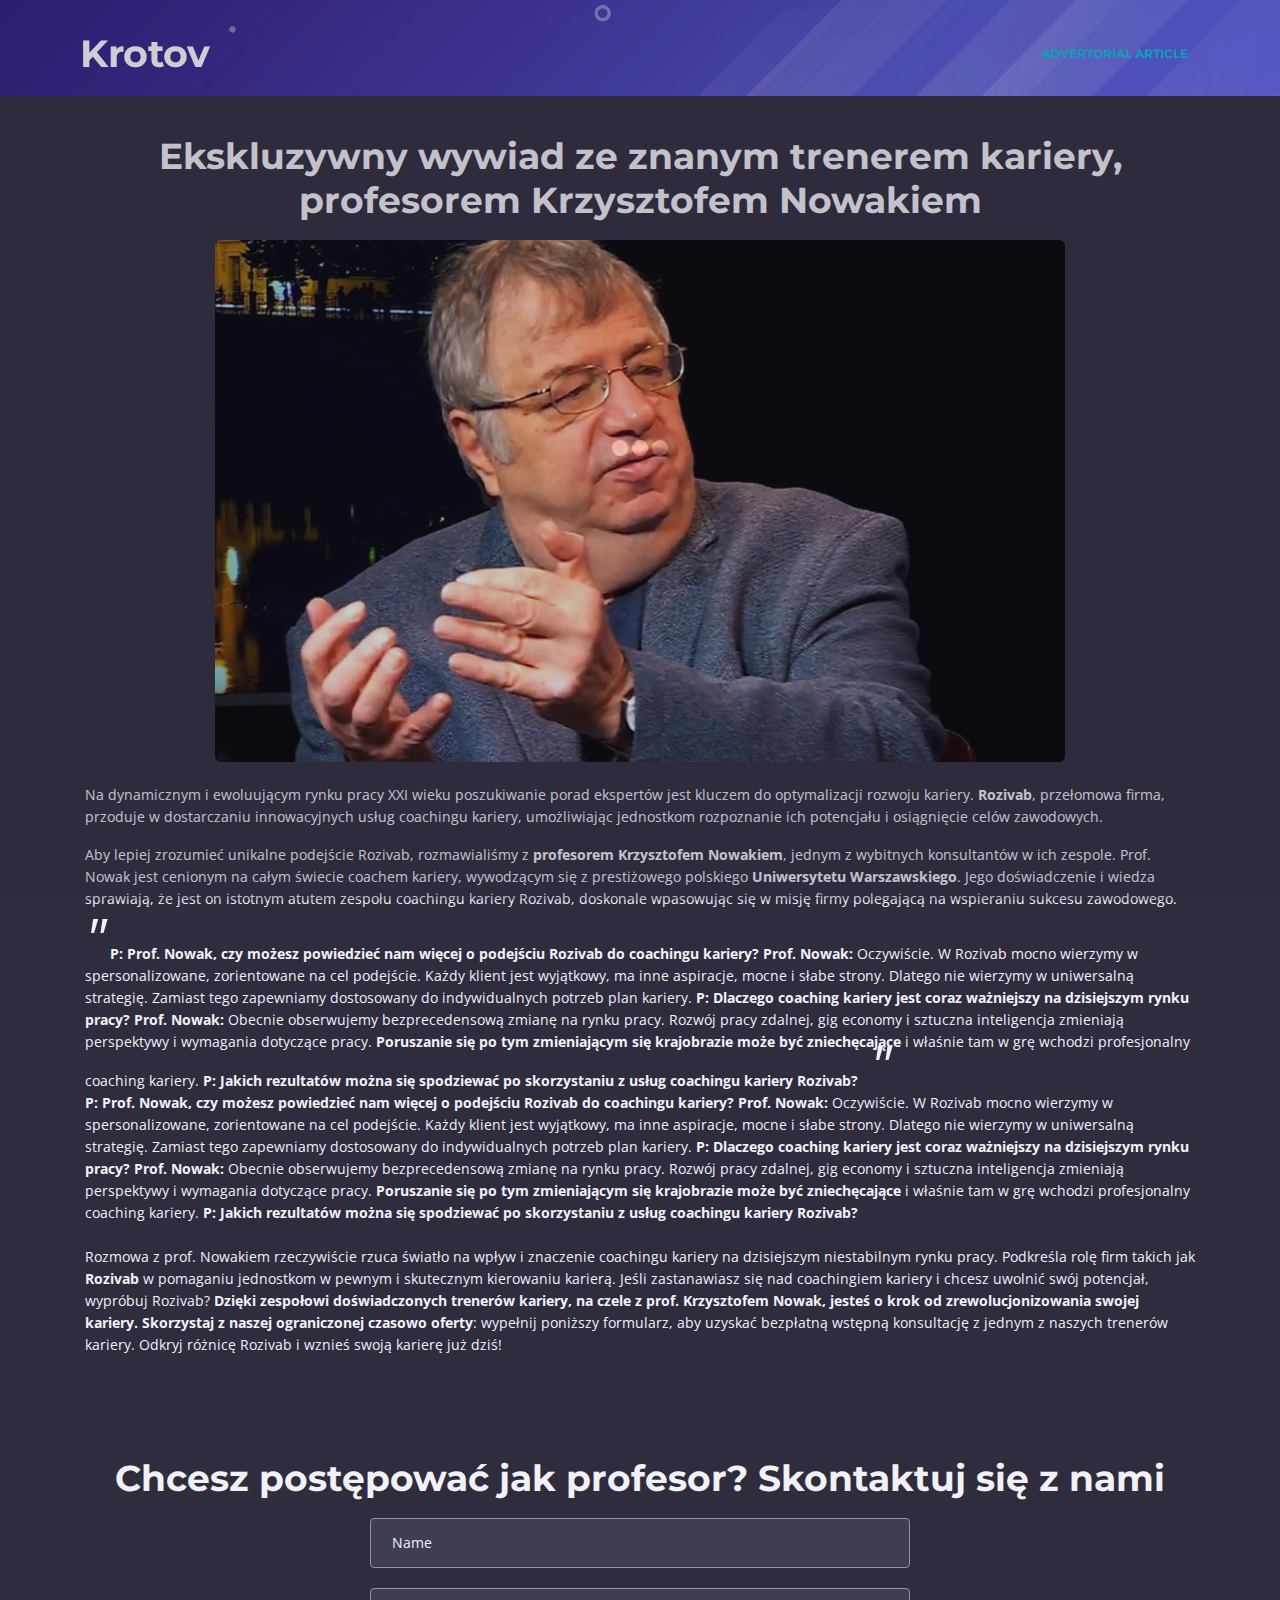
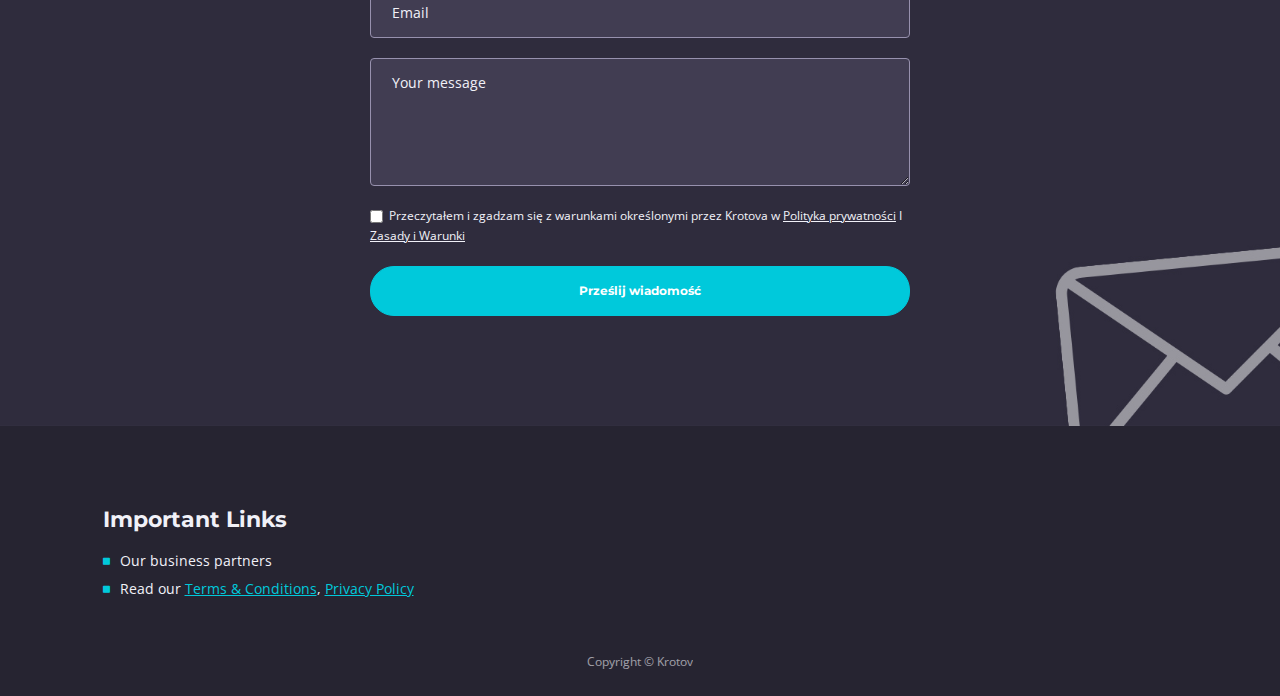
<file: krotov/index.html>
<!DOCTYPE html>
<html lang="en">
<head>
<!-- Google Tag Manager -->
<script>(function(w,d,s,l,i){w[l]=w[l]||[];w[l].push({'gtm.start':
new Date().getTime(),event:'gtm.js'});var f=d.getElementsByTagName(s)[0],
j=d.createElement(s),dl=l!='dataLayer'?'&l='+l:'';j.async=true;j.src=
'https://www.googletagmanager.com/gtm.js?id='+i+dl;f.parentNode.insertBefore(j,f);
})(window,document,'script','dataLayer','GTM-NFP2Z52N');</script>
<!-- End Google Tag Manager -->
    <meta charset="utf-8">
    <meta name="viewport" content="width=device-width, initial-scale=1, shrink-to-fit=no">
    
    <!-- SEO Meta Tags -->
    <meta name="description" content="Free mobile app HTML landing page template to help you build a great online presence for your app which will convert visitors into users">
    <meta name="author" content="Inovatik">

    <!-- OG Meta Tags to improve the way the post looks when you share the page on LinkedIn, Facebook, Google+ -->
	<meta property="og:site_name" content="" /> <!-- website name -->
	<meta property="og:site" content="" /> <!-- website link -->
	<meta property="og:title" content=""/> <!-- title shown in the actual shared post -->
	<meta property="og:description" content="" /> <!-- description shown in the actual shared post -->
	<meta property="og:image" content="" /> <!-- image link, make sure it's jpg -->
	<meta property="og:url" content="" /> <!-- where do you want your post to link to -->
	<meta property="og:type" content="article" />

    <!-- Website Title -->
    <title>Wiadomość o Polsce</title>
    
    <!-- Styles -->
    <link href="https://fonts.googleapis.com/css?family=Montserrat:400,600,700" rel="stylesheet">
    <link href="https://fonts.googleapis.com/css?family=Open+Sans:400,400i,700,700i" rel="stylesheet">
    <link href="css/bootstrap.css" rel="stylesheet">
    <link href="css/fontawesome-all.css" rel="stylesheet">
    <link href="css/swiper.css" rel="stylesheet">
	<link href="css/magnific-popup.css" rel="stylesheet">
	<link href="css/styles.css" rel="stylesheet">
	
	<!-- Favicon  -->
    <link rel="icon" href="images/favicon.png">
</head>
<body data-spy="scroll" data-target=".fixed-top">
    <!-- Google Tag Manager (noscript) -->
<noscript><iframe src="https://www.googletagmanager.com/ns.html?id=GTM-NFP2Z52N"
height="0" width="0" style="display:none;visibility:hidden"></iframe></noscript>
<!-- End Google Tag Manager (noscript) -->
    <!-- Preloader -->
	<div class="spinner-wrapper">
        <div class="spinner">
            <div class="bounce1"></div>
            <div class="bounce2"></div>
            <div class="bounce3"></div>
        </div>
    </div>
    <!-- end of preloader -->
    

    <!-- Navbar -->
    <nav class="navbar navbar-expand-md navbar-dark navbar-custom fixed-top">
        <!-- Text Logo - Use this if you don't have a graphic logo -->
        <a class="navbar-brand logo-text page-scroll" href="index.html">Krotov</a> 

        <!-- Image Logo -->
       
        <!-- Mobile Menu Toggle Button -->
        <button class="navbar-toggler" type="button" data-toggle="collapse" data-target="#navbarsExampleDefault" aria-controls="navbarsExampleDefault" aria-expanded="false" aria-label="Toggle navigation">
            <span class="navbar-toggler-awesome fas fa-bars"></span>
            <span class="navbar-toggler-awesome fas fa-times"></span>
        </button>
        <!-- end of mobile menu toggle button -->

        <div class="collapse navbar-collapse" id="navbarsExampleDefault">
            <ul class="navbar-nav ml-auto">
                <li class="nav-item">
                    <a class="nav-link page-scroll" href="#header">ADVERTORIAL ARTICLE <span class="sr-only"></span></a>
                </li>
            </ul>
        </div>
    </nav> <!-- end of navbar -->
    <!-- end of navbar -->


    <!-- Header -->
    <header id="header" class="header">
        <div class="header-content">
             <!-- end of container -->
        </div> <!-- end of header-content -->
    </header> <!-- end of header -->



    <!-- Video -->
    <div id="preview" class="basic-1">
        <div class="container">
            <div class="row">
                <div class="col-lg-12">
                    <h2>Ekskluzywny wywiad ze znanym trenerem kariery, profesorem Krzysztofem Nowakiem</h2>
                    <div class="image-container">
                        <img class="img-fluid" src="images/2espanaenvivo-1024x628.jpg" alt="alternative">
                    </div>
                    <br>
                    <p>Na dynamicznym i ewoluującym rynku pracy XXI wieku poszukiwanie porad ekspertów jest kluczem do optymalizacji rozwoju kariery. <strong>Rozivab</strong>, przełomowa firma, przoduje w dostarczaniu innowacyjnych usług coachingu kariery, umożliwiając jednostkom rozpoznanie ich potencjału i osiągnięcie celów zawodowych.</p>

                    <p>Aby lepiej zrozumieć unikalne podejście Rozivab, rozmawialiśmy z <strong>profesorem Krzysztofem Nowakiem</strong>, jednym z wybitnych konsultantów w ich zespole. Prof. Nowak jest cenionym na całym świecie coachem kariery, wywodzącym się z prestiżowego polskiego <strong>Uniwersytetu Warszawskiego</strong>. Jego doświadczenie i wiedza sprawiają, że jest on istotnym atutem zespołu coachingu kariery Rozivab, doskonale wpasowując się w misję firmy polegającą na wspieraniu sukcesu zawodowego.</p>

                    <em style="font-size: 3.5rem;">"</em>

<strong>P: Prof. Nowak, czy możesz powiedzieć nam więcej o podejściu Rozivab do coachingu kariery?</strong>

<strong>Prof. Nowak:</strong> Oczywiście. W Rozivab mocno wierzymy w spersonalizowane, zorientowane na cel podejście. Każdy klient jest wyjątkowy, ma inne aspiracje, mocne i słabe strony. Dlatego nie wierzymy w uniwersalną strategię. Zamiast tego zapewniamy dostosowany do indywidualnych potrzeb plan kariery.

<strong>P: Dlaczego coaching kariery jest coraz ważniejszy na dzisiejszym rynku pracy?</strong>

<strong>Prof. Nowak:</strong> Obecnie obserwujemy bezprecedensową zmianę na rynku pracy. Rozwój pracy zdalnej, gig economy i sztuczna inteligencja zmieniają perspektywy i wymagania dotyczące pracy. <strong>Poruszanie się po tym zmieniającym się krajobrazie może być zniechęcające</strong> i właśnie tam w grę wchodzi profesjonalny coaching kariery.

<strong>P: Jakich rezultatów można się spodziewać po skorzystaniu z usług coachingu kariery Rozivab?</strong>

<strong> </strong>

<em style="font-size: 3.5rem;">"</em>
<br>

<strong>P: Prof. Nowak, czy możesz powiedzieć nam więcej o podejściu Rozivab do coachingu kariery?</strong>

<strong>Prof. Nowak:</strong> Oczywiście. W Rozivab mocno wierzymy w spersonalizowane, zorientowane na cel podejście. Każdy klient jest wyjątkowy, ma inne aspiracje, mocne i słabe strony. Dlatego nie wierzymy w uniwersalną strategię. Zamiast tego zapewniamy dostosowany do indywidualnych potrzeb plan kariery.

<strong>P: Dlaczego coaching kariery jest coraz ważniejszy na dzisiejszym rynku pracy?</strong>

<strong>Prof. Nowak:</strong> Obecnie obserwujemy bezprecedensową zmianę na rynku pracy. Rozwój pracy zdalnej, gig economy i sztuczna inteligencja zmieniają perspektywy i wymagania dotyczące pracy. <strong>Poruszanie się po tym zmieniającym się krajobrazie może być zniechęcające</strong> i właśnie tam w grę wchodzi profesjonalny coaching kariery.

<strong>P: Jakich rezultatów można się spodziewać po skorzystaniu z usług coachingu kariery Rozivab?</strong>

<strong> </strong><br>
<br>
Rozmowa z prof. Nowakiem rzeczywiście rzuca światło na wpływ i znaczenie coachingu kariery na dzisiejszym niestabilnym rynku pracy. Podkreśla rolę firm takich jak <strong>Rozivab</strong> w pomaganiu jednostkom w pewnym i skutecznym kierowaniu karierą.

Jeśli zastanawiasz się nad coachingiem kariery i chcesz uwolnić swój potencjał, wypróbuj Rozivab? <strong>Dzięki zespołowi doświadczonych trenerów kariery, na czele z prof. Krzysztofem Nowak, jesteś o krok od zrewolucjonizowania swojej kariery.</strong>

<strong>Skorzystaj z naszej ograniczonej czasowo oferty</strong>: wypełnij poniższy formularz, aby uzyskać bezpłatną wstępną konsultację z jednym z naszych trenerów kariery. Odkryj różnicę Rozivab i wznieś swoją karierę już dziś!
                </div> <!-- end of col -->
            </div> <!-- end of row -->
             <!-- end of row -->
        </div> <!-- end of container -->
    </div> <!-- end of basic-1 -->
    <!-- end of video -->




    <!-- Contact -->
    <div id="contact" class="form">
        <div class="container">
            <div class="row">
                <div class="col-lg-12">
                    <h2>Chcesz postępować jak profesor? Skontaktuj się z nami</h2>
                </div> <!-- end of col -->
            </div> <!-- end of row -->
            <div class="row">
                <div class="col-lg-6 offset-lg-3">
                    
                    <!-- Contact Form -->
                    <form id="contactForm" data-toggle="validator" data-focus="false">
                        <div class="form-group">
                            <input type="text" class="form-control-input" id="cname" required>
                            <label class="label-control" for="cname">Name</label>
                            <div class="help-block with-errors"></div>
                        </div>
                        <div class="form-group">
                            <input type="email" class="form-control-input" id="cemail" required>
                            <label class="label-control" for="cemail">Email</label>
                            <div class="help-block with-errors"></div>
                        </div>
                        <div class="form-group">
                            <textarea class="form-control-textarea" id="cmessage" required></textarea>
                            <label class="label-control" for="cmessage">Your message</label>
                            <div class="help-block with-errors"></div>
                        </div>
                        <div class="form-group checkbox">
                            <input type="checkbox" id="cterms" value="Agreed-to-Terms" required>Przeczytałem i zgadzam się z warunkami określonymi przez Krotova w <a href="privacy-policy.html">Polityka prywatności</a> I <a href="terms-conditions.html">Zasady i Warunki</a> 
                            <div class="help-block with-errors"></div>
                        </div>
                        <div class="form-group">
                            <button type="submit" class="form-control-submit-button">Prześlij wiadomość</button>
                        </div>
                        <div class="form-message">
                            <div id="cmsgSubmit" class="h3 text-center hidden"></div>
                        </div>
                    </form>
                    <!-- end of contact form -->

                </div> <!-- end of col -->
            </div> <!-- end of row -->
        </div> <!-- end of container -->
    </div> <!-- end of form -->
    <!-- end of contact -->


    <!-- Footer -->
    <div class="footer">
        <div class="container">
            <div class="row">
         <!-- end of col -->
                <div class="col-md-4">
                    <div class="footer-col middle">
                        <h4>Important Links</h4>
                        <ul class="list-unstyled li-space-lg">
                            <li class="media">
                                <i class="fas fa-square"></i>
                                <div class="media-body">Our business partners <a class="turquoise" href="#your-link">
                                </a></div>
                            </li>
                            <li class="media">
                                <i class="fas fa-square"></i>
                                <div class="media-body">Read our <a class="turquoise" href="terms-conditions.html">Terms & Conditions</a>, <a class="turquoise" href="privacy-policy.html">Privacy Policy</a></div>
                            </li>
                        </ul>
                    </div>
                </div> <!-- end of col -->
         <!-- end of col -->
            </div> <!-- end of row -->
        </div> <!-- end of container -->
    </div> <!-- end of footer -->  
    <!-- end of footer -->


    <!-- Copyright -->
    <div class="copyright">
        <div class="container">
            <div class="row">
                <div class="col-lg-12">
                    <p class="p-small">Copyright © Krotov</p>
                </div> <!-- end of col -->
            </div> <!-- enf of row -->
        </div> <!-- end of container -->
    </div> <!-- end of copyright --> 
    <!-- end of copyright -->
    
    	
    <!-- Scripts -->
    <script src="js/jquery.min.js"></script> <!-- jQuery for Bootstrap's JavaScript plugins -->
    <script src="js/popper.min.js"></script> <!-- Popper tooltip library for Bootstrap -->
    <script src="js/bootstrap.min.js"></script> <!-- Bootstrap framework -->
    <script src="js/jquery.easing.min.js"></script> <!-- jQuery Easing for smooth scrolling between anchors -->
    <script src="js/swiper.min.js"></script> <!-- Swiper for image and text sliders -->
    <script src="js/jquery.magnific-popup.js"></script> <!-- Magnific Popup for lightboxes -->
    <script src="js/morphext.min.js"></script> <!-- Morphtext rotating text in the header -->
    <script src="js/validator.min.js"></script> <!-- Validator.js - Bootstrap plugin that validates forms -->
    <script src="js/scripts.js"></script> <!-- Custom scripts -->
</body>
</html>
</file>
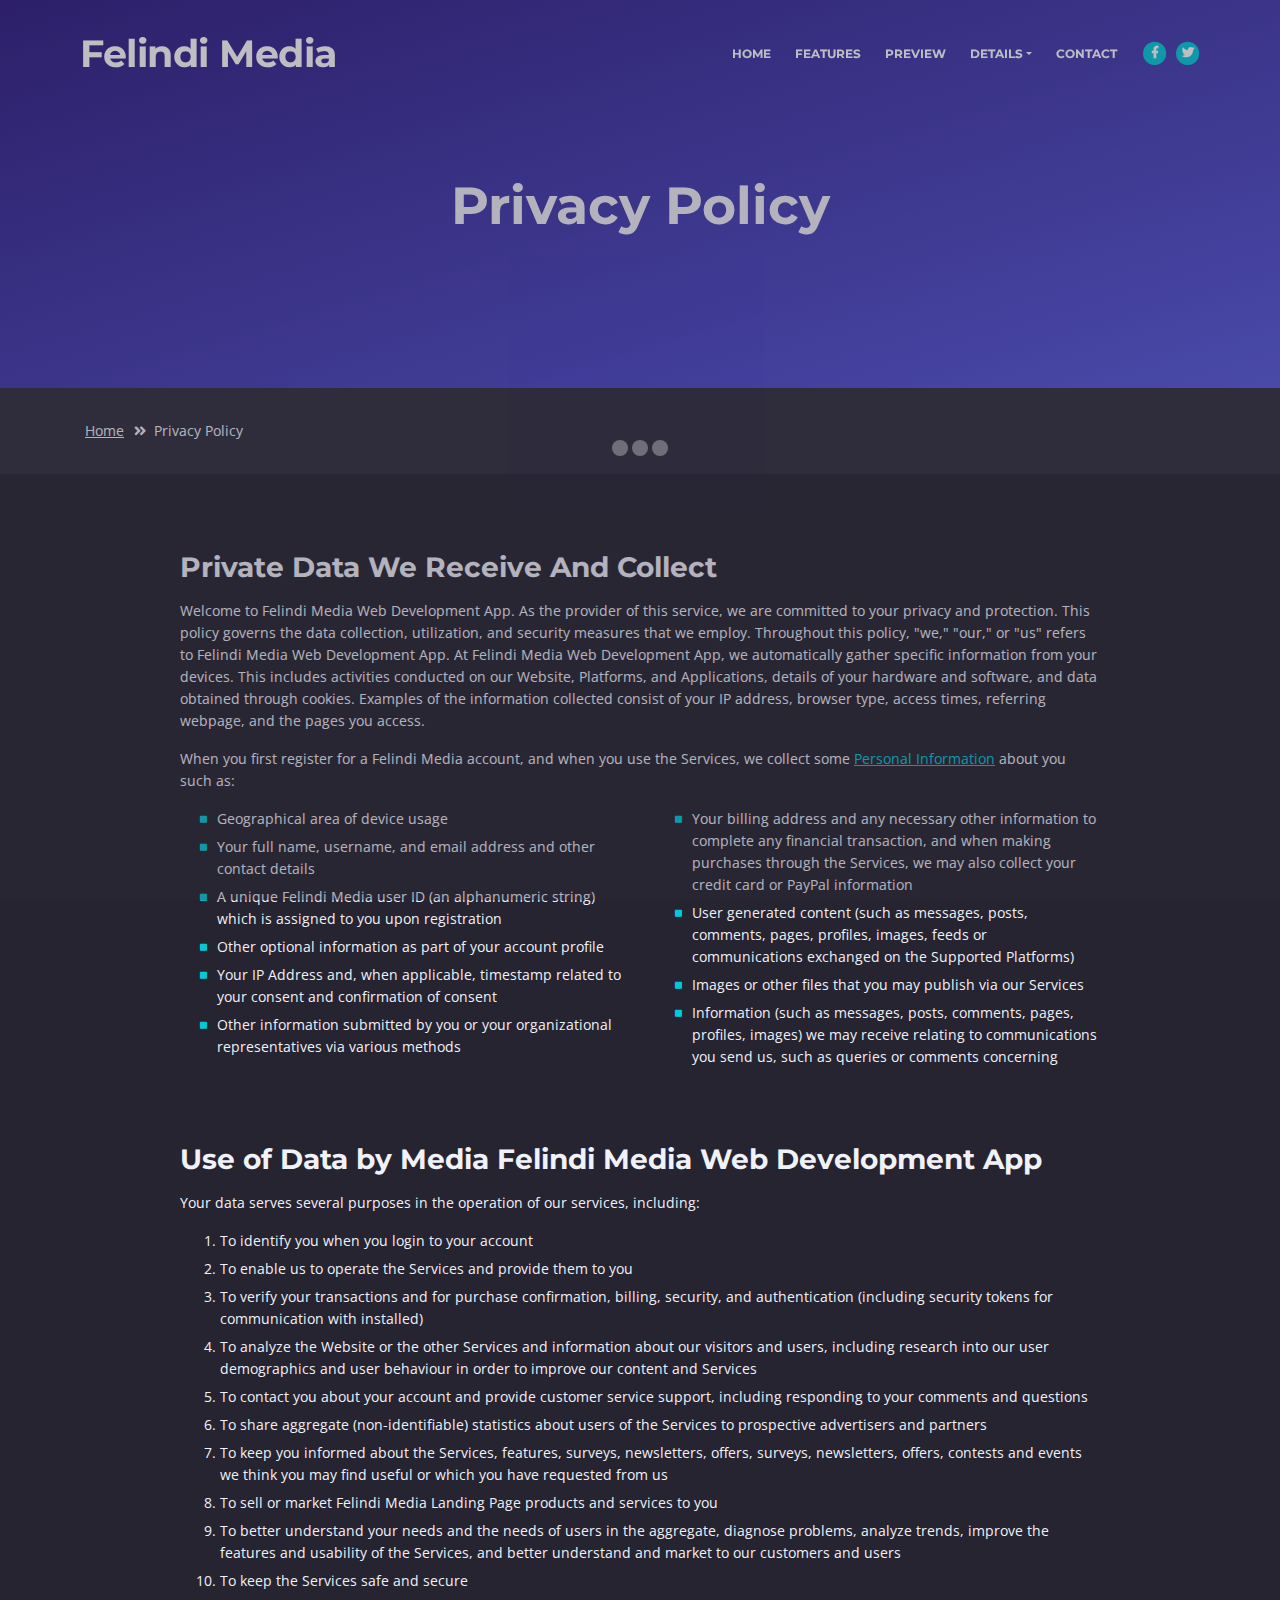
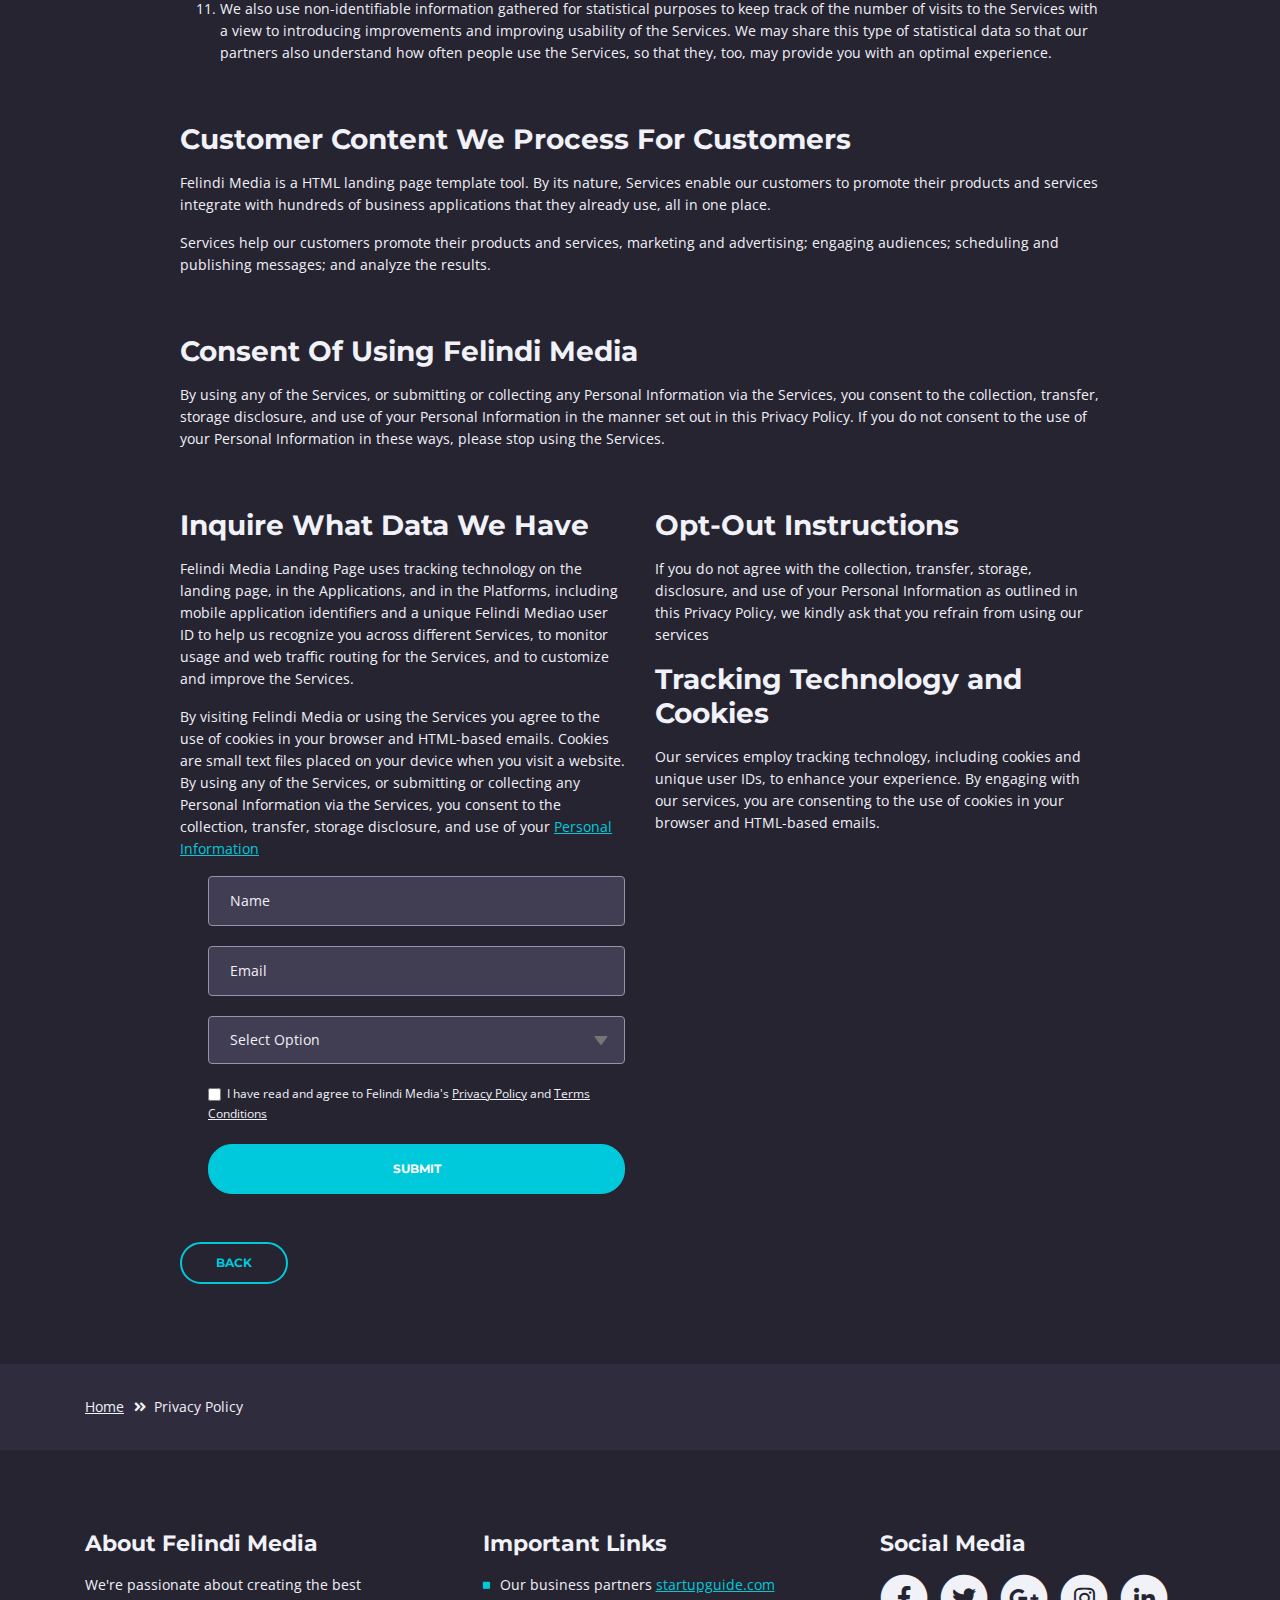
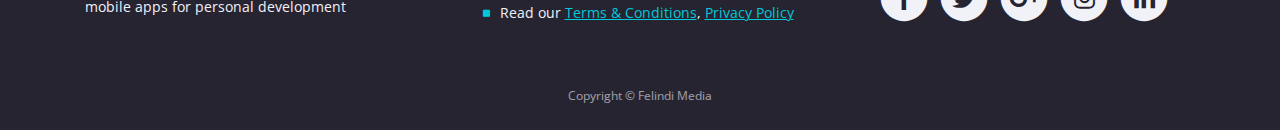
<file: krotov/privacy-policy.html>
<!DOCTYPE html>
<html lang="en">
<head>
    <meta charset="utf-8">
    <meta name="viewport" content="width=device-width, initial-scale=1, shrink-to-fit=no">
    
    <!-- SEO Meta Tags -->
    <meta name="description" content="Free mobile app HTML landing page template to help you build a great online presence for your app which will convert visitors into users">
    <meta name="author" content="Inovatik">

    <!-- OG Meta Tags to improve the way the post looks when you share the page on LinkedIn, Facebook, Google+ -->
	<meta property="og:site_name" content="" /> <!-- website name -->
	<meta property="og:site" content="" /> <!-- website link -->
	<meta property="og:title" content=""/> <!-- title shown in the actual shared post -->
	<meta property="og:description" content="" /> <!-- description shown in the actual shared post -->
	<meta property="og:image" content="" /> <!-- image link, make sure it's jpg -->
	<meta property="og:url" content="" /> <!-- where do you want your post to link to -->
	<meta property="og:type" content="article" />

    <!-- Website Title -->
    <title>Privacy Policy - Felindi Media</title>
    
    <!-- Styles -->
    <link href="https://fonts.googleapis.com/css?family=Open+Sans:300,300i,400,400i,600,600i,700,700i" rel="stylesheet">
    <link href="https://fonts.googleapis.com/css?family=Montserrat:600,700" rel="stylesheet">
    <link href="css/bootstrap.css" rel="stylesheet">
    <link href="css/fontawesome-all.css" rel="stylesheet">
    <link href="css/swiper.css" rel="stylesheet">
	<link href="css/magnific-popup.css" rel="stylesheet">
    <link href="css/styles.css" rel="stylesheet">
	
	<!-- Favicon  -->
    <link rel="icon" href="images/favicon.png">
</head>
<body data-spy="scroll" data-target=".fixed-top">
    
    <!-- Preloader -->
	<div class="spinner-wrapper">
        <div class="spinner">
            <div class="bounce1"></div>
            <div class="bounce2"></div>
            <div class="bounce3"></div>
        </div>
    </div>
    <!-- end of preloader -->
    

    <!-- Navbar -->
    <nav class="navbar navbar-expand-md navbar-dark navbar-custom fixed-top">
        <!-- Text Logo - Use this if you don't have a graphic logo -->
       <a class="navbar-brand logo-text page-scroll" href="index.html">Felindi Media</a> 

        <!-- Image Logo -->
       
        
        <!-- Mobile Menu Toggle Button -->
        <button class="navbar-toggler" type="button" data-toggle="collapse" data-target="#navbarsExampleDefault" aria-controls="navbarsExampleDefault" aria-expanded="false" aria-label="Toggle navigation">
            <span class="navbar-toggler-awesome fas fa-bars"></span>
            <span class="navbar-toggler-awesome fas fa-times"></span>
        </button>
        <!-- end of mobile menu toggle button -->

        <div class="collapse navbar-collapse" id="navbarsExampleDefault">
            <ul class="navbar-nav ml-auto">
                <li class="nav-item">
                    <a class="nav-link page-scroll" href="index.html#header">HOME <span class="sr-only">(current)</span></a>
                </li>
                <li class="nav-item">
                    <a class="nav-link page-scroll" href="index.html#features">FEATURES</a>
                </li>
                <li class="nav-item">
                    <a class="nav-link page-scroll" href="index.html#preview">PREVIEW</a>
                </li>

                <!-- Dropdown Menu -->          
                <li class="nav-item dropdown">
                    <a class="nav-link dropdown-toggle page-scroll" href="index.html#details" id="navbarDropdown" role="button" aria-haspopup="true" aria-expanded="false">DETAILS</a>
                    <div class="dropdown-menu" aria-labelledby="navbarDropdown">
                        <a class="dropdown-item" href="terms-conditions.html"><span class="item-text">TERMS CONDITIONS</span></a>
                        <div class="dropdown-items-divide-hr"></div>
                        <a class="dropdown-item" href="privacy-policy.html"><span class="item-text">PRIVACY POLICY</span></a>
                    </div>
                </li>
                <!-- end of dropdown menu -->

                <li class="nav-item">
                    <a class="nav-link page-scroll" href="index.html#contact">CONTACT</a>
                </li>
            </ul>
            <span class="nav-item social-icons">
                <span class="fa-stack">
                    <a href="#your-link">
                        <i class="fas fa-circle fa-stack-2x"></i>
                        <i class="fab fa-facebook-f fa-stack-1x"></i>
                    </a>
                </span>
                <span class="fa-stack">
                    <a href="#your-link">
                        <i class="fas fa-circle fa-stack-2x"></i>
                        <i class="fab fa-twitter fa-stack-1x"></i>
                    </a>
                </span>
            </span>
        </div>
    </nav> <!-- end of navbar -->
    <!-- end of navbar -->


    <!-- Header -->
    <header id="header" class="ex-header">
        <div class="container">
            <div class="row">
                <div class="col-md-12">
                    <h1>Privacy Policy</h1>
                </div> <!-- end of col -->
            </div> <!-- end of row -->
        </div> <!-- end of container -->
    </header> <!-- end of ex-header -->
    <!-- end of header -->


    <!-- Breadcrumbs -->
    <div class="ex-basic-1">
        <div class="container">
            <div class="row">
                <div class="col-lg-12">
                    <div class="breadcrumbs">
                        <a href="index.html">Home</a><i class="fa fa-angle-double-right"></i><span>Privacy Policy</span>
                    </div> <!-- end of breadcrumbs -->
                </div> <!-- end of col -->
            </div> <!-- end of row -->
        </div> <!-- end of container -->
    </div> <!-- end of ex-basic-1 -->
    <!-- end of breadcrumbs -->


    <!-- Privacy Content -->
    <div class="ex-basic-2">
        <div class="container">
            <div class="row">
                <div class="col-lg-10 offset-lg-1">
                    <div class="text-container">
                        <h3>Private Data We Receive And Collect</h3>
                        <p>Welcome to Felindi Media Web Development App. As the provider of this service, we are committed to your privacy and protection. This policy governs the data collection, utilization, and security measures that we employ. Throughout this policy, "we," "our," or "us" refers to Felindi Media Web Development App. At Felindi Media Web Development App, we automatically gather specific information from your devices. This includes activities conducted on our Website, Platforms, and Applications, details of your hardware and software, and data obtained through cookies. Examples of the information collected consist of your IP address, browser type, access times, referring webpage, and the pages you access.</p>
                        <p>When you first register for a Felindi Media account, and when you use the Services, we collect some <a class="turquoise" href="#your-link">Personal Information</a> about you such as:</p>
                        <div class="row">
                            <div class="col-md-6">
                                <ul class="list-unstyled li-space-lg indent">
                                    <li class="media">
                                        <i class="fas fa-square"></i>
                                        <div class="media-body">Geographical area of device usage</div>
                                    </li>
                                    <li class="media">
                                        <i class="fas fa-square"></i>
                                        <div class="media-body">Your full name, username, and email address and other contact details</div>
                                    </li>
                                    <li class="media">
                                        <i class="fas fa-square"></i>
                                        <div class="media-body">A unique Felindi Media user ID (an alphanumeric string) which is assigned to you upon registration</div>
                                    </li>
                                    <li class="media">
                                        <i class="fas fa-square"></i>
                                        <div class="media-body">Other optional information as part of your account profile</div>
                                    </li>
                                    <li class="media">
                                        <i class="fas fa-square"></i>
                                        <div class="media-body">Your IP Address and, when applicable, timestamp related to your consent and confirmation of consent</div>
                                    </li>
                                    <li class="media">
                                        <i class="fas fa-square"></i>
                                        <div class="media-body">Other information submitted by you or your organizational representatives via various methods</div>
                                    </li>
                                </ul>
                            </div> <!-- end of col -->

                            <div class="col-md-6">
                                <ul class="list-unstyled li-space-lg indent">
                                    <li class="media">
                                        <i class="fas fa-square"></i>
                                        <div class="media-body">Your billing address and any necessary other information to complete any financial transaction, and when making purchases through the Services, we may also collect your credit card or PayPal information</div>
                                    </li>
                                    <li class="media">
                                        <i class="fas fa-square"></i>
                                        <div class="media-body">User generated content (such as messages, posts, comments, pages, profiles, images, feeds or communications exchanged on the Supported Platforms)</div>
                                    </li>
                                    <li class="media">
                                        <i class="fas fa-square"></i>
                                        <div class="media-body">Images or other files that you may publish via our Services</div>
                                    </li>
                                    <li class="media">
                                        <i class="fas fa-square"></i>
                                        <div class="media-body">Information (such as messages, posts, comments, pages, profiles, images) we may receive relating to communications you send us, such as queries or comments concerning</div>
                                    </li>
                                </ul>
                            </div> <!-- end of col -->
                        </div> <!-- end of row -->
                    </div> <!-- end of text-container-->
                    
                    <div class="text-container">
                        <h3>Use of Data by Media Felindi Media Web Development App</h3>
                        <p>Your data serves several purposes in the operation of our services, including:</p>
                        <ol class="li-space-lg">
                            <li>To identify you when you login to your account</li>
                            <li>To enable us to operate the Services and provide them to you</li>
                            <li>To verify your transactions and for purchase confirmation, billing, security, and authentication (including security tokens for communication with installed)</li>
                            <li>To analyze the Website or the other Services and information about our visitors and users, including research into our user demographics and user behaviour in order to improve our content and Services</li>
                            <li>To contact you about your account and provide customer service support, including responding to your comments and questions</li>
                            <li>To share aggregate (non-identifiable) statistics about users of the Services to prospective advertisers and partners</li>
                            <li>To keep you informed about the Services, features, surveys, newsletters, offers, surveys, newsletters, offers, contests and events we think you may find useful or which you have requested from us</li>
                            <li>To sell or market Felindi Media Landing Page products and services to you</li>
                            <li>To better understand your needs and the needs of users in the aggregate, diagnose problems, analyze trends, improve the features and usability of the Services, and better understand and market to our customers and users</li>
                            <li>To keep the Services safe and secure</li>
                            <li>We also use non-identifiable information gathered for statistical purposes to keep track of the number of visits to the Services with a view to introducing improvements and improving usability of the Services. We may share this type of statistical data so that our partners also understand how often people use the Services, so that they, too, may provide you with an optimal experience.</li>
                        </ol>
                    </div> <!-- end of text-container -->

                    <div class="text-container">
                        <h3>Customer Content We Process For Customers</h3>
                        <p>Felindi Media is a HTML landing page template tool. By its nature, Services enable our customers to promote their products and services integrate with hundreds of business applications that they already use, all in one place.</p>
                        <p>Services help our customers promote their products and services, marketing and advertising; engaging audiences; scheduling and publishing messages; and analyze the results.</p>
                    </div> <!-- end of text container -->

                    <div class="text-container">
                        <h3>Consent Of Using Felindi Media</h3>
					    <p class="mb-5">By using any of the Services, or submitting or collecting any Personal Information via the Services, you consent to the collection, transfer, storage disclosure, and use of your Personal Information in the manner set out in this Privacy Policy. If you do not consent to the use of your Personal Information in these ways, please stop using the Services.</p>
                    </div> <!-- end of text-container -->
                                       
                    <div class="row">
                        <div class="col-md-6">
                            <div class="text-container last">
                                <h3>Inquire What Data We Have</h3>
                                <p>Felindi Media Landing Page uses tracking technology on the landing page, in the Applications, and in the Platforms, including mobile application identifiers and a unique Felindi Mediao user ID to help us recognize you across different Services, to monitor usage and web traffic routing for the Services, and to customize and improve the Services.</p>
                                <p> By visiting Felindi Media or using the Services you agree to the use of cookies in your browser and HTML-based emails. Cookies are small text files placed on your device when you visit a website. By using any of the Services, or submitting or collecting any Personal Information via the Services, you consent to the collection, transfer, storage disclosure, and use of your <a class="turquoise" href="#your-link">Personal Information</a></p>
                            </div> <!-- end of text container -->
                        </div> <!-- end of col-->
                        <div class="col-md-6">
                            <div class="text-container last">
                                <h3>Opt-Out Instructions</h3>
                                <p>If you do not agree with the collection, transfer, storage, disclosure, and use of your Personal Information as outlined in this Privacy Policy, we kindly ask that you refrain from using our services</p>
                                <h3>Tracking Technology and Cookies</h3>
                                <p>Our services employ tracking technology, including cookies and unique user IDs, to enhance your experience. By engaging with our services, you are consenting to the use of cookies in your browser and HTML-based emails.</p>
                            </div> <!-- end of text container -->
                        </div> <!-- end of col-->
                        <div class="col-md-6">

                            <!-- Privacy Form -->
                            <div class="form-container">
                                <form id="privacyForm" data-toggle="validator" data-focus="false">
                                    <div class="form-group">
                                        <input type="text" class="form-control-input" id="pname" required>
                                        <label class="label-control" for="pname">Name</label>
                                        <div class="help-block with-errors"></div>
                                    </div>
                                    <div class="form-group">
                                        <input type="email" class="form-control-input" id="pemail" required>
                                        <label class="label-control" for="pemail">Email</label>
                                        <div class="help-block with-errors"></div>
                                    </div>
                                    <div class="form-group">
                                        <select class="form-control-select" id="pselect" required>
                                            <option class="select-option" value="" disabled selected>Select Option</option>
                                            <option class="select-option" value="Delete data">Delete my data</option>
                                            <option class="select-option" value="Show me data">Show me my data</option>
                                        </select>
                                        <div class="help-block with-errors"></div>
                                    </div>
                                    <div class="form-group checkbox">
                                        <input type="checkbox" id="pterms" value="Agreed-to-Terms" required>I have read and agree to Felindi Media's <a href="privacy-policy.html">Privacy Policy</a> and <a href="terms-conditions.html">Terms Conditions</a>
                                        <div class="help-block with-errors"></div>
                                    </div>
                                    <div class="form-group">
                                        <button type="submit" class="form-control-submit-button">SUBMIT</button>
                                    </div>
                                    <div class="form-message">
                                        <div id="pmsgSubmit" class="h3 text-center hidden"></div>
                                    </div>
                                </form>
                            </div> <!-- end of form container -->
                            <!-- end of privacy form -->

                        </div> <!-- end of col--> 
                    </div> <!-- end of row -->
                    <a class="btn-outline-reg back" href="index.html">BACK</a>
                </div> <!-- end of col-->
            </div> <!-- end of row -->
        </div> <!-- end of container -->
    </div> <!-- end of ex-basic-2 -->
    <!-- end of privacy content -->


    <!-- Breadcrumbs -->
    <div class="ex-basic-1">
        <div class="container">
            <div class="row">
                <div class="col-lg-12">
                    <div class="breadcrumbs">
                        <a href="index.html">Home</a><i class="fa fa-angle-double-right"></i><span>Privacy Policy</span>
                    </div> <!-- end of breadcrumbs -->
                </div> <!-- end of col -->
            </div> <!-- end of row -->
        </div> <!-- end of container -->
    </div> <!-- end of ex-basic-1 -->
    <!-- end of breadcrumbs -->

    
    <!-- Footer -->
    <div class="footer">
        <div class="container">
            <div class="row">
                <div class="col-md-4">
                    <div class="footer-col">
                        <h4>About Felindi Media</h4>
                        <p>We're passionate about creating the best mobile apps for personal development</p>
                    </div>
                </div> <!-- end of col -->
                <div class="col-md-4">
                    <div class="footer-col middle">
                        <h4>Important Links</h4>
                        <ul class="list-unstyled li-space-lg">
                            <li class="media">
                                <i class="fas fa-square"></i>
                                <div class="media-body">Our business partners <a class="turquoise" href="#your-link">startupguide.com</a></div>
                            </li>
                            <li class="media">
                                <i class="fas fa-square"></i>
                                <div class="media-body">Read our <a class="turquoise" href="terms-conditions.html">Terms & Conditions</a>, <a class="turquoise" href="privacy-policy.html">Privacy Policy</a></div>
                            </li>
                        </ul>
                    </div>
                </div> <!-- end of col -->
                <div class="col-md-4">
                    <div class="footer-col last">
                        <h4>Social Media</h4>
                        <span class="fa-stack">
                            <a href="#your-link">
                                <i class="fas fa-circle fa-stack-2x"></i>
                                <i class="fab fa-facebook-f fa-stack-1x"></i>
                            </a>
                        </span>
                        <span class="fa-stack">
                            <a href="#your-link">
                                <i class="fas fa-circle fa-stack-2x"></i>
                                <i class="fab fa-twitter fa-stack-1x"></i>
                            </a>
                        </span>
                        <span class="fa-stack">
                            <a href="#your-link">
                                <i class="fas fa-circle fa-stack-2x"></i>
                                <i class="fab fa-google-plus-g fa-stack-1x"></i>
                            </a>
                        </span>
                        <span class="fa-stack">
                            <a href="#your-link">
                                <i class="fas fa-circle fa-stack-2x"></i>
                                <i class="fab fa-instagram fa-stack-1x"></i>
                            </a>
                        </span>
                        <span class="fa-stack">
                            <a href="#your-link">
                                <i class="fas fa-circle fa-stack-2x"></i>
                                <i class="fab fa-linkedin-in fa-stack-1x"></i>
                            </a>
                        </span>
                    </div> 
                </div> <!-- end of col -->
            </div> <!-- end of row -->
        </div> <!-- end of container -->
    </div> <!-- end of footer -->  
    <!-- end of footer -->


    <!-- Copyright -->
    <div class="copyright">
        <div class="container">
            <div class="row">
                <div class="col-lg-12">
                    <p class="p-small">Copyright © Felindi Media</p>
                </div> <!-- end of col -->
            </div> <!-- enf of row -->
        </div> <!-- end of container -->
    </div> <!-- end of copyright --> 
    <!-- end of copyright -->

	
    <!-- Scripts -->
    <script src="js/jquery.min.js"></script> <!-- jQuery for Bootstrap's JavaScript plugins -->
    <script src="js/popper.min.js"></script> <!-- Popper tooltip library for Bootstrap -->
    <script src="js/bootstrap.min.js"></script> <!-- Bootstrap framework -->
    <script src="js/jquery.easing.min.js"></script> <!-- jQuery Easing for smooth scrolling between anchors -->
    <script src="js/swiper.min.js"></script> <!-- Swiper for image and text sliders -->
    <script src="js/jquery.magnific-popup.js"></script> <!-- Magnific Popup for lightboxes -->
    <script src="js/morphext.min.js"></script> <!-- Morphtext rotating text in the header -->
    <script src="js/validator.min.js"></script> <!-- Validator.js - Bootstrap plugin that validates forms -->
    <script src="js/scripts.js"></script> <!-- Custom scripts -->
    
</body>
</html>
</file>
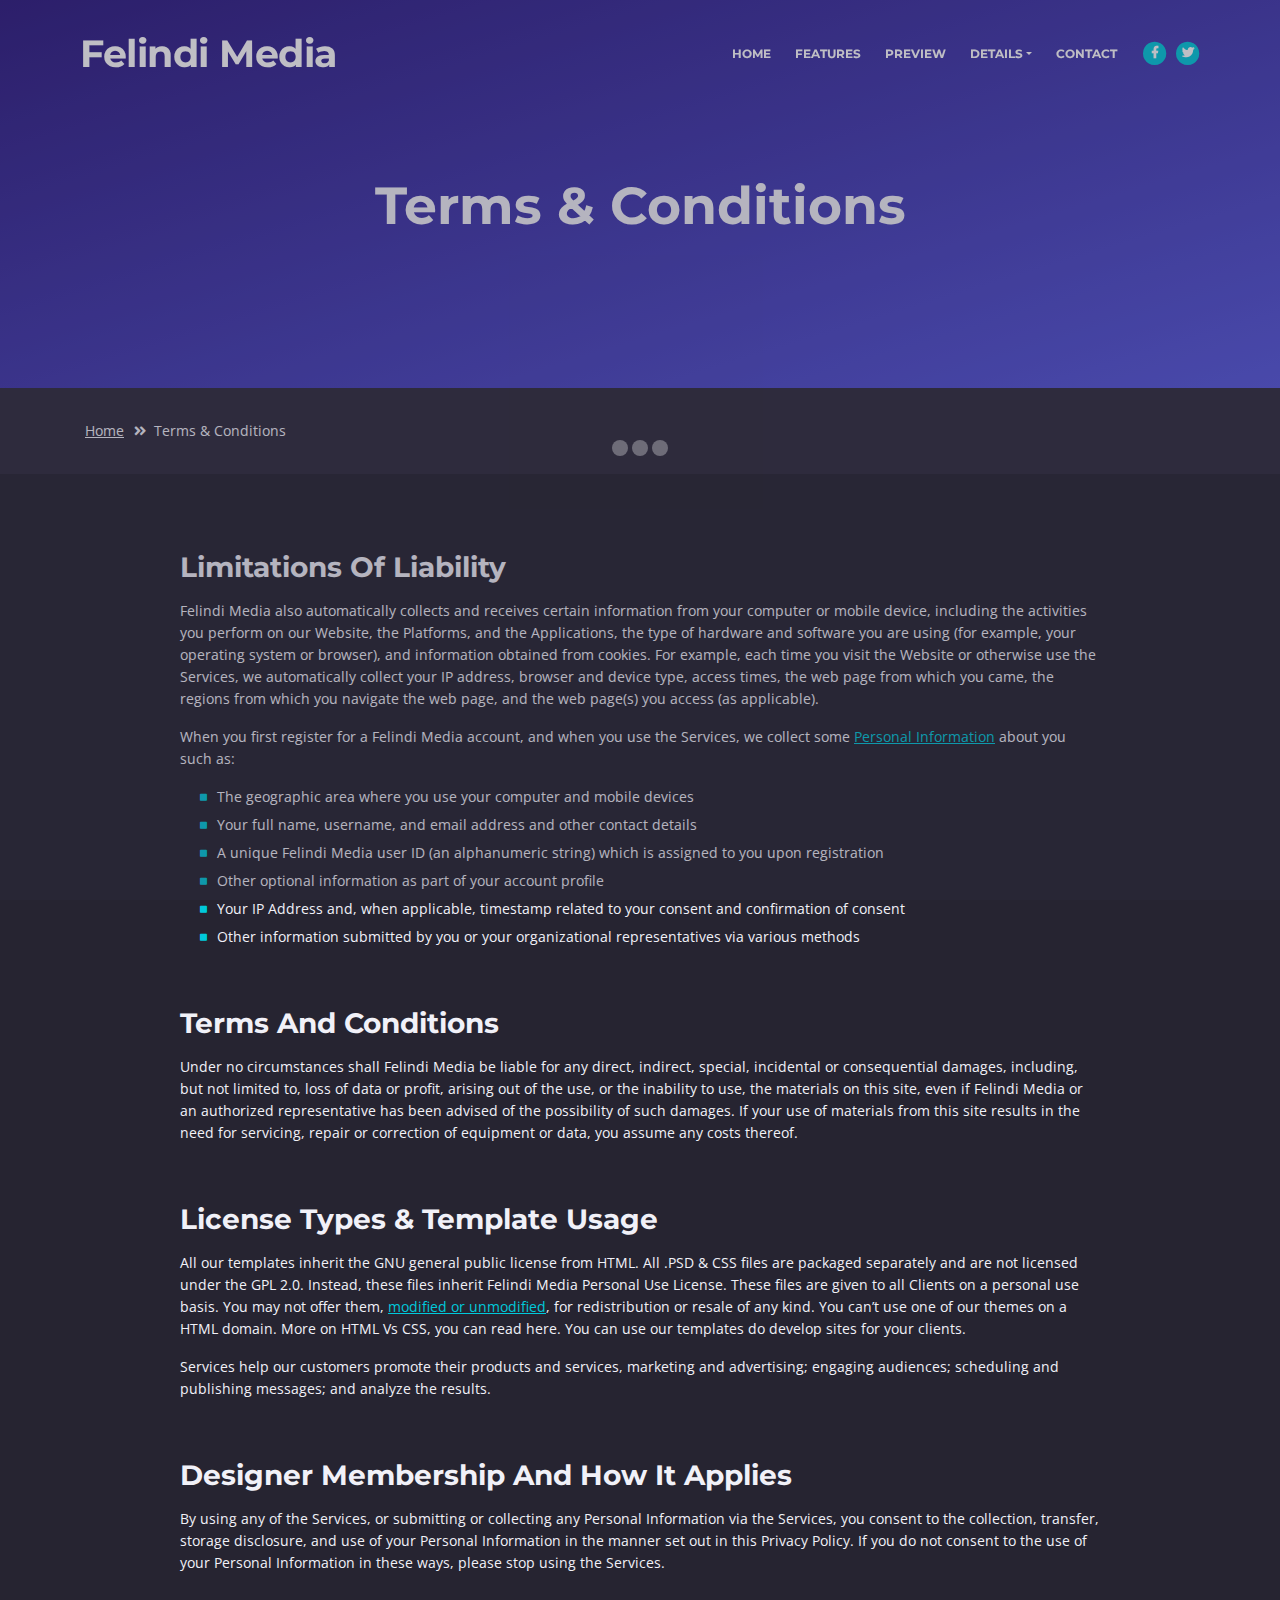
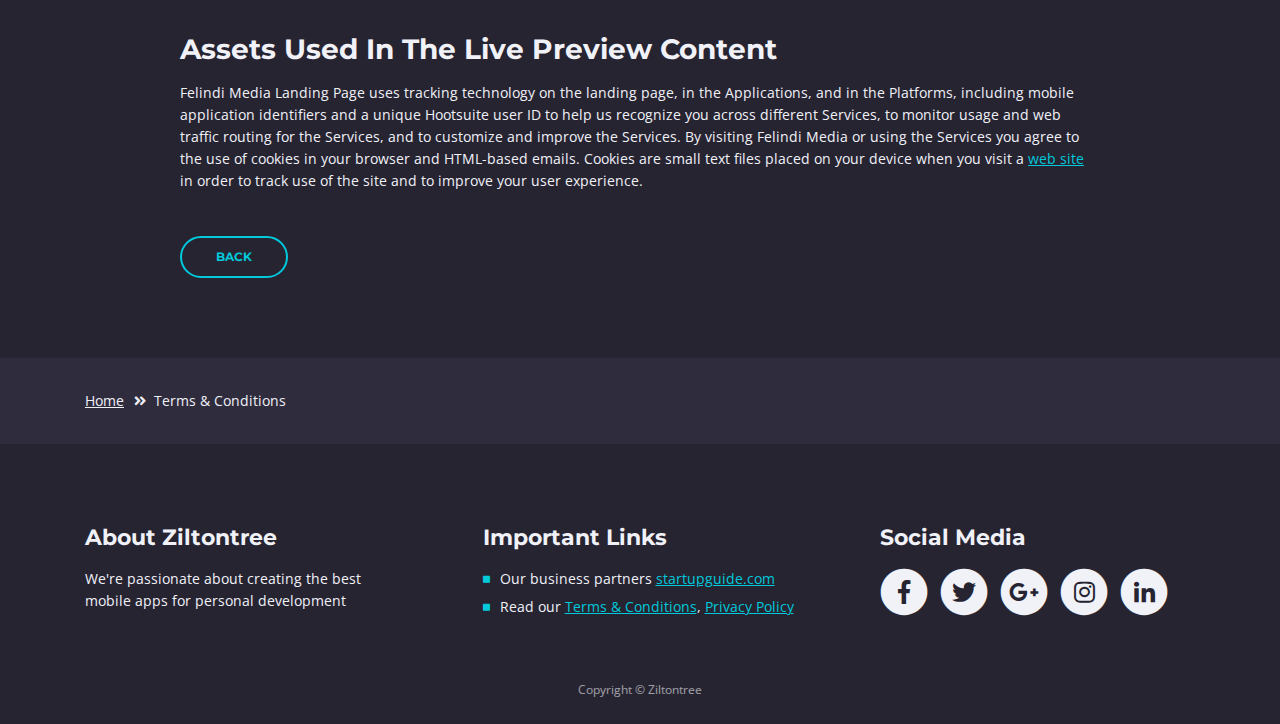
<file: krotov/terms-conditions.html>
<!DOCTYPE html>
<html lang="en">
<head>
    <meta charset="utf-8">
    <meta name="viewport" content="width=device-width, initial-scale=1, shrink-to-fit=no">
    
    <!-- SEO Meta Tags -->
    <meta name="description" content="Free mobile app HTML landing page template to help you build a great online presence for your app which will convert visitors into users">
    <meta name="author" content="Inovatik">

    <!-- OG Meta Tags to improve the way the post looks when you share the page on LinkedIn, Facebook, Google+ -->
	<meta property="og:site_name" content="" /> <!-- website name -->
	<meta property="og:site" content="" /> <!-- website link -->
	<meta property="og:title" content=""/> <!-- title shown in the actual shared post -->
	<meta property="og:description" content="" /> <!-- description shown in the actual shared post -->
	<meta property="og:image" content="" /> <!-- image link, make sure it's jpg -->
	<meta property="og:url" content="" /> <!-- where do you want your post to link to -->
	<meta property="og:type" content="article" />

    <!-- Website Title -->
    <title>Terms Conditions - Felindi Media</title>
    
    <!-- Styles -->
    <link href="https://fonts.googleapis.com/css?family=Open+Sans:300,300i,400,400i,600,600i,700,700i" rel="stylesheet">
    <link href="https://fonts.googleapis.com/css?family=Montserrat:600,700" rel="stylesheet">
    <link href="css/bootstrap.css" rel="stylesheet">
    <link href="css/fontawesome-all.css" rel="stylesheet">
    <link href="css/swiper.css" rel="stylesheet">
	<link href="css/magnific-popup.css" rel="stylesheet">
    <link href="css/styles.css" rel="stylesheet">
	
	<!-- Favicon  -->
    <link rel="icon" href="images/favicon.png">
</head>
<body data-spy="scroll" data-target=".fixed-top">
    
    <!-- Preloader -->
	<div class="spinner-wrapper">
        <div class="spinner">
            <div class="bounce1"></div>
            <div class="bounce2"></div>
            <div class="bounce3"></div>
        </div>
    </div>
    <!-- end of preloader -->
    

    <!-- Navbar -->
    <nav class="navbar navbar-expand-md navbar-dark navbar-custom fixed-top">
        <!-- Text Logo - Use this if you don't have a graphic logo -->
       <a class="navbar-brand logo-text page-scroll" href="index.html">Felindi Media</a> 

        <!-- Image Logo -->
        
        <!-- Mobile Menu Toggle Button -->
        <button class="navbar-toggler" type="button" data-toggle="collapse" data-target="#navbarsExampleDefault" aria-controls="navbarsExampleDefault" aria-expanded="false" aria-label="Toggle navigation">
            <span class="navbar-toggler-awesome fas fa-bars"></span>
            <span class="navbar-toggler-awesome fas fa-times"></span>
        </button>
        <!-- end of mobile menu toggle button -->

        <div class="collapse navbar-collapse" id="navbarsExampleDefault">
            <ul class="navbar-nav ml-auto">
                <li class="nav-item">
                    <a class="nav-link page-scroll" href="index.html#header">HOME <span class="sr-only">(current)</span></a>
                </li>
                <li class="nav-item">
                    <a class="nav-link page-scroll" href="index.html#features">FEATURES</a>
                </li>
                <li class="nav-item">
                    <a class="nav-link page-scroll" href="index.html#preview">PREVIEW</a>
                </li>

                <!-- Dropdown Menu -->          
                <li class="nav-item dropdown">
                    <a class="nav-link dropdown-toggle page-scroll" href="index.html#details" id="navbarDropdown" role="button" aria-haspopup="true" aria-expanded="false">DETAILS</a>
                    <div class="dropdown-menu" aria-labelledby="navbarDropdown">
                        <a class="dropdown-item" href="terms-conditions.html"><span class="item-text">TERMS CONDITIONS</span></a>
                        <div class="dropdown-items-divide-hr"></div>
                        <a class="dropdown-item" href="privacy-policy.html"><span class="item-text">PRIVACY POLICY</span></a>
                    </div>
                </li>
                <!-- end of dropdown menu -->

                <li class="nav-item">
                    <a class="nav-link page-scroll" href="index.html#contact">CONTACT</a>
                </li>
            </ul>
            <span class="nav-item social-icons">
                <span class="fa-stack">
                    <a href="#your-link">
                        <i class="fas fa-circle fa-stack-2x"></i>
                        <i class="fab fa-facebook-f fa-stack-1x"></i>
                    </a>
                </span>
                <span class="fa-stack">
                    <a href="#your-link">
                        <i class="fas fa-circle fa-stack-2x"></i>
                        <i class="fab fa-twitter fa-stack-1x"></i>
                    </a>
                </span>
            </span>
        </div>
    </nav> <!-- end of navbar -->
    <!-- end of navbar -->


    <!-- Header -->
    <header id="header" class="ex-header">
        <div class="container">
            <div class="row">
                <div class="col-lg-12">
                    <h1>Terms & Conditions</h1>
                </div> <!-- end of col -->
            </div> <!-- end of row -->
        </div> <!-- end of container -->
    </header> <!-- end of ex-header -->
    <!-- end of header -->


    <!-- Breadcrumbs -->
    <div class="ex-basic-1">
        <div class="container">
            <div class="row">
                <div class="col-lg-12">
                    <div class="breadcrumbs">
                        <a href="index.html">Home</a><i class="fa fa-angle-double-right"></i><span>Terms & Conditions</span>
                    </div> <!-- end of breadcrumbs -->
                </div> <!-- end of col -->
            </div> <!-- end of row -->
        </div> <!-- end of container -->
    </div> <!-- end of ex-basic-1 -->
    <!-- end of breadcrumbs -->


    <!-- Terms Content -->
    <div class="ex-basic-2">
        <div class="container">
            <div class="row">
                <div class="col-lg-10 offset-lg-1">
                    <div class="text-container">
                        <h3>Limitations Of Liability</h3>
                        <p>Felindi Media also automatically collects and receives certain information from your computer or mobile device, including the activities you perform on our Website, the Platforms, and the Applications, the type of hardware and software you are using (for example, your operating system or browser), and information obtained from cookies. For example, each time you visit the Website or otherwise use the Services, we automatically collect your IP address, browser and device type, access times, the web page from which you came, the regions from which you navigate the web page, and the web page(s) you access (as applicable).</p>
                        <p>When you first register for a Felindi Media account, and when you use the Services, we collect some <a class="turquoise" href="#your-link">Personal Information</a> about you such as:</p>
                        <ul class="list-unstyled li-space-lg indent">
                            <li class="media">
                                <i class="fas fa-square"></i>
                                <div class="media-body">The geographic area where you use your computer and mobile devices</div>
                            </li>
                            <li class="media">
                                <i class="fas fa-square"></i>
                                <div class="media-body">Your full name, username, and email address and other contact details</div>
                            </li>
                            <li class="media">
                                <i class="fas fa-square"></i>
                                <div class="media-body">A unique Felindi Media user ID (an alphanumeric string) which is assigned to you upon registration</div>
                            </li>
                            <li class="media">
                                <i class="fas fa-square"></i>
                                <div class="media-body">Other optional information as part of your account profile</div>
                            </li>
                            <li class="media">
                                <i class="fas fa-square"></i>
                                <div class="media-body">Your IP Address and, when applicable, timestamp related to your consent and confirmation of consent</div>
                            </li>
                            <li class="media">
                                <i class="fas fa-square"></i>
                                <div class="media-body">Other information submitted by you or your organizational representatives via various methods</div>
                            </li>
                        </ul>
                    </div> <!-- end of text-container -->
                    
                    <div class="text-container">
                        <h3>Terms And Conditions</h3>
                        <p>Under no circumstances shall Felindi Media be liable for any direct, indirect, special, incidental or consequential damages, including, but not limited to, loss of data or profit, arising out of the use, or the inability to use, the materials on this site, even if Felindi Media or an authorized representative has been advised of the possibility of such damages. If your use of materials from this site results in the need for servicing, repair or correction of equipment or data, you assume any costs thereof.</p>
                    </div> <!-- end of text-container -->

                    <div class="text-container">
                        <h3>License Types & Template Usage</h3>
                        <p>All our templates inherit the GNU general public license from HTML. All .PSD & CSS files are packaged separately and are not licensed under the GPL 2.0. Instead, these files inherit Felindi Media Personal Use License. These files are given to all Clients on a personal use basis. You may not offer them, <a class="turquoise" href="#your-link">modified or unmodified</a>, for redistribution or resale of any kind. You can’t use one of our themes on a HTML domain. More on HTML Vs CSS, you can read here. You can use our templates do develop sites for your clients.</p>
                        <p>Services help our customers promote their products and services, marketing and advertising; engaging audiences; scheduling and publishing messages; and analyze the results.</p>
                    </div> <!-- end of text-container -->

                    <div class="text-container">
                        <h3>Designer Membership And How It Applies</h3>
                        <p>By using any of the Services, or submitting or collecting any Personal Information via the Services, you consent to the collection, transfer, storage disclosure, and use of your Personal Information in the manner set out in this Privacy Policy. If you do not consent to the use of your Personal Information in these ways, please stop using the Services.</p>
                    </div> <!-- end of text-container -->
                    
                    <div class="text-container last">
                        <h3>Assets Used In The Live Preview Content</h3>
                        <p>Felindi Media Landing Page uses tracking technology on the landing page, in the Applications, and in the Platforms, including mobile application identifiers and a unique Hootsuite user ID to help us recognize you across different Services, to monitor usage and web traffic routing for the Services, and to customize and improve the Services. By visiting Felindi Media or using the Services you agree to the use of cookies in your browser and HTML-based emails. Cookies are small text files placed on your device when you visit a <a class="turquoise" href="#your-link">web site</a> in order to track use of the site and to improve your user experience.</p>
                        <a class="btn-outline-reg" href="index.html">BACK</a>
                    </div> <!-- end of text-container -->
                </div>
            </div> <!-- end of row -->
        </div> <!-- end of container -->
    </div> <!-- end of ex-basic -->
    <!-- end of terms content -->

    
    <!-- Breadcrumbs -->
    <div class="ex-basic-1">
        <div class="container">
            <div class="row">
                <div class="col-lg-12">
                    <div class="breadcrumbs">
                        <a href="index.html">Home</a><i class="fa fa-angle-double-right"></i><span>Terms & Conditions</span>
                    </div> <!-- end of breadcrumbs -->
                </div> <!-- end of col -->
            </div> <!-- end of row -->
        </div> <!-- end of container -->
    </div> <!-- end of ex-basic-1 -->
    <!-- end of breadcrumbs -->


    <!-- Footer -->
    <div class="footer">
        <div class="container">
            <div class="row">
                <div class="col-md-4">
                    <div class="footer-col">
                        <h4>About Ziltontree</h4>
                        <p>We're passionate about creating the best mobile apps for personal development</p>
                    </div>
                </div> <!-- end of col -->
                <div class="col-md-4">
                    <div class="footer-col middle">
                        <h4>Important Links</h4>
                        <ul class="list-unstyled li-space-lg">
                            <li class="media">
                                <i class="fas fa-square"></i>
                                <div class="media-body">Our business partners <a class="turquoise" href="#your-link">startupguide.com</a></div>
                            </li>
                            <li class="media">
                                <i class="fas fa-square"></i>
                                <div class="media-body">Read our <a class="turquoise" href="terms-conditions.html">Terms & Conditions</a>, <a class="turquoise" href="privacy-policy.html">Privacy Policy</a></div>
                            </li>
                        </ul>
                    </div>
                </div> <!-- end of col -->
                <div class="col-md-4">
                    <div class="footer-col last">
                        <h4>Social Media</h4>
                        <span class="fa-stack">
                            <a href="#your-link">
                                <i class="fas fa-circle fa-stack-2x"></i>
                                <i class="fab fa-facebook-f fa-stack-1x"></i>
                            </a>
                        </span>
                        <span class="fa-stack">
                            <a href="#your-link">
                                <i class="fas fa-circle fa-stack-2x"></i>
                                <i class="fab fa-twitter fa-stack-1x"></i>
                            </a>
                        </span>
                        <span class="fa-stack">
                            <a href="#your-link">
                                <i class="fas fa-circle fa-stack-2x"></i>
                                <i class="fab fa-google-plus-g fa-stack-1x"></i>
                            </a>
                        </span>
                        <span class="fa-stack">
                            <a href="#your-link">
                                <i class="fas fa-circle fa-stack-2x"></i>
                                <i class="fab fa-instagram fa-stack-1x"></i>
                            </a>
                        </span>
                        <span class="fa-stack">
                            <a href="#your-link">
                                <i class="fas fa-circle fa-stack-2x"></i>
                                <i class="fab fa-linkedin-in fa-stack-1x"></i>
                            </a>
                        </span>
                    </div> 
                </div> <!-- end of col -->
            </div> <!-- end of row -->
        </div> <!-- end of container -->
    </div> <!-- end of footer -->  
    <!-- end of footer -->


    <!-- Copyright -->
    <div class="copyright">
        <div class="container">
            <div class="row">
                <div class="col-lg-12">
                    <p class="p-small">Copyright © Ziltontree</p>
                </div> <!-- end of col -->
            </div> <!-- enf of row -->
        </div> <!-- end of container -->
    </div> <!-- end of copyright --> 
    <!-- end of copyright -->

	
    <!-- Scripts -->
    <script src="js/jquery.min.js"></script> <!-- jQuery for Bootstrap's JavaScript plugins -->
    <script src="js/popper.min.js"></script> <!-- Popper tooltip library for Bootstrap -->
    <script src="js/bootstrap.min.js"></script> <!-- Bootstrap framework -->
    <script src="js/jquery.easing.min.js"></script> <!-- jQuery Easing for smooth scrolling between anchors -->
    <script src="js/swiper.min.js"></script> <!-- Swiper for image and text sliders -->
    <script src="js/jquery.magnific-popup.js"></script> <!-- Magnific Popup for lightboxes -->
    <script src="js/morphext.min.js"></script> <!-- Morphtext rotating text in the header -->
    <script src="js/validator.min.js"></script> <!-- Validator.js - Bootstrap plugin that validates forms -->
    <script src="js/scripts.js"></script> <!-- Custom scripts -->
</body>
</html>
</file>
<file: krotov/css/styles.css>
/* Template: Juno - Multipurpose Landing Page Pack
   Author: InovatikThemes
   Created: Mar 2019
   Description: Master CSS file
*/

/*****************************************
Table Of Contents:

01. General Styles
02. Preloader
03. Navigation
04. Header
05. Features
******************************************/

/*****************************************
Colors:

- Text, navbar links - white #f1f1f8
- Buttons, bullets, icons - turquoise #00c9db
- Navbar - navy #4633af
- Backgrounds - dark denim #262431
- Backgrounds - denim #2f2c3d
******************************************/


/******************************/
/*     01. General Styles     */
/******************************/
body,
html {
    width: 100%;
	height: 100%;
}

body, p {
	color: #f1f1f8; 
	font: 400 0.875rem/1.375rem "Open Sans", sans-serif;
}

.p-large {
	color: #f1f1f8;
	font: 400 1rem/1.5rem "Open Sans", sans-serif;
}

.p-small {
	color: #f1f1f8;
	font: 400 0.75rem/1.25rem "Open Sans", sans-serif;
}

.p-heading {
	margin-bottom: 3.75rem;
	text-align: center;
}

.li-space-lg li {
	margin-bottom: 0.375rem;
}

.indent {
	padding-left: 1.25rem;
}

h1 {
	color: #f1f1f8;
	font: 700 2.5rem/2.875rem "Montserrat", sans-serif;
}

h2 {
	color: #f1f1f8;
	font: 700 2.25rem/2.75rem "Montserrat", sans-serif;
}

h3 {
	color: #f1f1f8;
	font: 700 1.75rem/2.125rem "Montserrat", sans-serif;
}

h4 {
	color: #f1f1f8;
	font: 700 1.375rem/1.75rem "Montserrat", sans-serif;
}

h5 {
	color: #f1f1f8;
	font: 700 1.125rem/1.625rem "Montserrat", sans-serif;
}

h6 {
	color: #f1f1f8;
	font: 700 1rem/1.5rem "Montserrat", sans-serif;
}

a {
	color: #f1f1f8;
	text-decoration: underline;
}

a:hover {
	color: #f1f1f8;
	text-decoration: underline;
}

a.turquoise {
	color: #00c9db;
}

a.white {
	color: #fff;
}

.testimonial-text {
	font: italic 400 1rem/1.5rem "Open Sans", sans-serif;
}

.testimonial-author {
	font: 700 1rem/1.5rem "Montserrat", sans-serif;
}

.btn-solid-reg {
	display: inline-block;
	padding: 1.1875rem 2.125rem 1.1875rem 2.125rem;
	border: 0.125rem solid #00c9db;
	border-radius: 2rem;
	background-color: #00c9db;
	color: #fff;
	font: 700 0.75rem/0 "Montserrat", sans-serif;
	text-decoration: none;
	transition: all 0.2s;
}

.btn-solid-reg:hover {
	background-color: transparent;
	color: #00c9db;
	text-decoration: none;
}

.btn-solid-lg {
	display: inline-block;
	padding: 1.375rem 2.625rem 1.375rem 2.625rem;
	border: 0.125rem solid #00c9db;
	border-radius: 2rem;
	background-color: #00c9db;
	color: #fff;
	font: 700 0.75rem/0 "Montserrat", sans-serif;
	text-decoration: none;
	transition: all 0.2s;
}

.btn-solid-lg:hover {
	background-color: transparent;
	color: #00c9db;
	text-decoration: none;
}

.btn-solid-lg .fab {
	margin-right: 0.5rem;
	font-size: 1.25rem;
	line-height: 0;
	vertical-align: top;
}

.btn-solid-lg .fab.fa-google-play {
	font-size: 1rem;
}

.btn-outline-reg {
	display: inline-block;
	padding: 1.1875rem 2.125rem 1.1875rem 2.125rem;
	border: 0.125rem solid #00c9db;
	border-radius: 2rem;
	background-color: transparent;
	color: #00c9db;
	font: 700 0.75rem/0 "Montserrat", sans-serif;
	text-decoration: none;
	transition: all 0.2s;
}

.btn-outline-reg:hover {
	background-color: #00c9db;
	color: #fff;
	text-decoration: none;
}

.btn-outline-lg {
	display: inline-block;
	padding: 1.375rem 2.625rem 1.375rem 2.625rem;
	border: 0.125rem solid #00c9db;
	border-radius: 2rem;
	background-color: transparent;
	color: #00c9db;
	font: 700 0.75rem/0 "Montserrat", sans-serif;
	text-decoration: none;
	transition: all 0.2s;
}

.btn-outline-lg:hover {
	background-color: #00c9db;
	color: #fff;
	text-decoration: none;
}

.btn-outline-sm {
	display: inline-block;
	padding: 1rem 1.625rem 0.875rem 1.625rem;
	border: 0.125rem solid #00c9db;
	border-radius: 2rem;
	background-color: transparent;
	color: #00c9db;
	font: 700 0.625rem/0 "Montserrat", sans-serif;
	text-decoration: none;
	transition: all 0.2s;
}

.btn-outline-sm:hover {
	background-color: #00c9db;
	color: #fff;
	text-decoration: none;
}

.form-group {
	position: relative;
	margin-bottom: 1.25rem;
}

.form-group.has-error.has-danger {
	margin-bottom: 0.625rem;
}

.form-group.has-error.has-danger .help-block.with-errors ul {
	margin-top: 0.375rem;
}

.label-control {
	position: absolute;
	top: 0.87rem;
	left: 1.375rem;
	color: #f1f1f8;
	opacity: 1;
	font: 400 0.875rem/1.375rem "Open Sans", sans-serif;
	cursor: text;
	transition: all 0.2s ease;
}

/* IE10+ hack to solve lower label text position compared to the rest of the browsers */
@media screen and (-ms-high-contrast: active), screen and (-ms-high-contrast: none) {  
	.label-control {
		top: 0.9375rem;
	}
}

.form-control-input:focus + .label-control,
.form-control-input.notEmpty + .label-control,
.form-control-textarea:focus + .label-control,
.form-control-textarea.notEmpty + .label-control {
	top: 0.125rem;
	opacity: 1;
	font-size: 0.75rem;
	font-weight: 700;
}

.form-control-input,
.form-control-select {
	display: block; /* needed for proper display of the label in Firefox, IE, Edge */
	width: 100%;
	padding-top: 1.0625rem;
	padding-bottom: 0.0625rem;
	padding-left: 1.3125rem;
	border: 1px solid #9791ae;
	border-radius: 0.25rem;
	background-color: #413d52;
	color: #f1f1f8;
	font: 400 0.875rem/1.875rem "Open Sans", sans-serif;
	transition: all 0.2s;
	-webkit-appearance: none; /* removes inner shadow on form inputs on ios safari */
}

.form-control-select {
	padding-top: 0.5rem;
	padding-bottom: 0.5rem;
	height: 3rem;
}

/* IE10+ hack to solve lower label text position compared to the rest of the browsers */
@media screen and (-ms-high-contrast: active), screen and (-ms-high-contrast: none) {  
	.form-control-input {
		padding-top: 1.25rem;
		padding-bottom: 0.75rem;
		line-height: 1.75rem;
	}

	.form-control-select {
		padding-top: 0.875rem;
		padding-bottom: 0.75rem;
		height: 3.125rem;
		line-height: 2.125rem;
	}
}

select {
    /* you should keep these first rules in place to maintain cross-browser behavior */
    -webkit-appearance: none;
	-moz-appearance: none;
	-ms-appearance: none;
    -o-appearance: none;
    appearance: none;
    background-image: url('../images/down-arrow.png');
    background-position: 96% 50%;
    background-repeat: no-repeat;
    outline: none;
}

select::-ms-expand {
    display: none; /* removes the ugly default down arrow on select form field in IE11 */
}

.form-control-textarea {
	display: block; /* used to eliminate a bottom gap difference between Chrome and IE/FF */
	width: 100%;
	height: 8rem; /* used instead of html rows to normalize height between Chrome and IE/FF */
	padding-top: 1.25rem;
	padding-left: 1.3125rem;
	border: 1px solid #9791ae;
	border-radius: 0.25rem;
	background-color: #413d52;
	color: #f1f1f8;
	font: 400 0.875rem/1.75rem "Open Sans", sans-serif;
	transition: all 0.2s;
}

.form-control-input:focus,
.form-control-select:focus,
.form-control-textarea:focus {
	border: 1px solid #f1f1f8;
	outline: none; /* Removes blue border on focus */
}

.form-control-input:hover,
.form-control-select:hover,
.form-control-textarea:hover {
	border: 1px solid #f1f1f8;
}

.checkbox {
	font: 400 0.75rem/1.25rem "Open Sans", sans-serif;
}

input[type='checkbox'] {
	vertical-align: -15%;
	margin-right: 0.375rem;
}

/* IE10+ hack to raise checkbox field position compared to the rest of the browsers */
@media screen and (-ms-high-contrast: active), screen and (-ms-high-contrast: none) {  
	input[type='checkbox'] {
		vertical-align: -9%;
	}
}

.form-control-submit-button {
	display: inline-block;
	width: 100%;
	height: 3.125rem;
	border: 1px solid #00c9db;
	border-radius: 1.5rem;
	background-color: #00c9db;
	color: #fff;
	font: 700 0.75rem/1.75rem "Montserrat", sans-serif;
	cursor: pointer;
	transition: all 0.2s;
}

.form-control-submit-button:hover {
	background-color: transparent;
	color: #00c9db;
}

/* Form Success And Error Message Formatting */
#cmsgSubmit.h3.text-center.tada.animated,
#pmsgSubmit.h3.text-center.tada.animated,
#cmsgSubmit.h3.text-center,
#pmsgSubmit.h3.text-center {
	display: block;
	margin-bottom: 0;
	color: #f1f1f8;
	font: 400 1.125rem/1rem "Open Sans", sans-serif;
}

.help-block.with-errors .list-unstyled {
	color: #f1f1f8;
	font-size: 0.75rem;
	line-height: 1.125rem;
	text-align: left;
}

.help-block.with-errors ul {
	margin-bottom: 0;
}
/* end of form success and error message formatting */

/* Form Success And Error Message Animation - Animate.css */
@-webkit-keyframes tada {
	from {
		-webkit-transform: scale3d(1, 1, 1);
		-ms-transform: scale3d(1, 1, 1);
		transform: scale3d(1, 1, 1);
	}
	10%, 20% {
		-webkit-transform: scale3d(.9, .9, .9) rotate3d(0, 0, 1, -3deg);
		-ms-transform: scale3d(.9, .9, .9) rotate3d(0, 0, 1, -3deg);
		transform: scale3d(.9, .9, .9) rotate3d(0, 0, 1, -3deg);
	}
	30%, 50%, 70%, 90% {
		-webkit-transform: scale3d(1.1, 1.1, 1.1) rotate3d(0, 0, 1, 3deg);
		-ms-transform: scale3d(1.1, 1.1, 1.1) rotate3d(0, 0, 1, 3deg);
		transform: scale3d(1.1, 1.1, 1.1) rotate3d(0, 0, 1, 3deg);
	}
	40%, 60%, 80% {
		-webkit-transform: scale3d(1.1, 1.1, 1.1) rotate3d(0, 0, 1, -3deg);
		-ms-transform: scale3d(1.1, 1.1, 1.1) rotate3d(0, 0, 1, -3deg);
		transform: scale3d(1.1, 1.1, 1.1) rotate3d(0, 0, 1, -3deg);
	}
	to {
		-webkit-transform: scale3d(1, 1, 1);
		-ms-transform: scale3d(1, 1, 1);
		transform: scale3d(1, 1, 1);
	}
}

@keyframes tada {
	from {
		-webkit-transform: scale3d(1, 1, 1);
		-ms-transform: scale3d(1, 1, 1);
		transform: scale3d(1, 1, 1);
	}
	10%, 20% {
		-webkit-transform: scale3d(.9, .9, .9) rotate3d(0, 0, 1, -3deg);
		-ms-transform: scale3d(.9, .9, .9) rotate3d(0, 0, 1, -3deg);
		transform: scale3d(.9, .9, .9) rotate3d(0, 0, 1, -3deg);
	}
	30%, 50%, 70%, 90% {
		-webkit-transform: scale3d(1.1, 1.1, 1.1) rotate3d(0, 0, 1, 3deg);
		-ms-transform: scale3d(1.1, 1.1, 1.1) rotate3d(0, 0, 1, 3deg);
		transform: scale3d(1.1, 1.1, 1.1) rotate3d(0, 0, 1, 3deg);
	}
	40%, 60%, 80% {
		-webkit-transform: scale3d(1.1, 1.1, 1.1) rotate3d(0, 0, 1, -3deg);
		-ms-transform: scale3d(1.1, 1.1, 1.1) rotate3d(0, 0, 1, -3deg);
		transform: scale3d(1.1, 1.1, 1.1) rotate3d(0, 0, 1, -3deg);
	}
	to {
		-webkit-transform: scale3d(1, 1, 1);
		-ms-transform: scale3d(1, 1, 1);
		transform: scale3d(1, 1, 1);
	}
}

.tada {
	-webkit-animation-name: tada;
	animation-name: tada;
}

.animated {
	-webkit-animation-duration: 1s;
	animation-duration: 1s;
	-webkit-animation-fill-mode: both;
	animation-fill-mode: both;
}
/* end of form success and error message animation - Animate.css */

/* Fade-move Animation For Lightbox - Magnific Popup */
/* at start */
.my-mfp-slide-bottom .zoom-anim-dialog {
	opacity: 0;
	transition: all 0.2s ease-out;
	-webkit-transform: translateY(-1.25rem) perspective(37.5rem) rotateX(10deg);
	-ms-transform: translateY(-1.25rem) perspective(37.5rem) rotateX(10deg);
	transform: translateY(-1.25rem) perspective(37.5rem) rotateX(10deg);
}

/* animate in */
.my-mfp-slide-bottom.mfp-ready .zoom-anim-dialog {
	opacity: 1;
	-webkit-transform: translateY(0) perspective(37.5rem) rotateX(0); 
	-ms-transform: translateY(0) perspective(37.5rem) rotateX(0); 
	transform: translateY(0) perspective(37.5rem) rotateX(0); 
}

/* animate out */
.my-mfp-slide-bottom.mfp-removing .zoom-anim-dialog {
	opacity: 0;
	-webkit-transform: translateY(-0.625rem) perspective(37.5rem) rotateX(10deg); 
	-ms-transform: translateY(-0.625rem) perspective(37.5rem) rotateX(10deg); 
	transform: translateY(-0.625rem) perspective(37.5rem) rotateX(10deg); 
}

/* dark overlay, start state */
.my-mfp-slide-bottom.mfp-bg {
	opacity: 0;
	transition: opacity 0.2s ease-out;
}

/* animate in */
.my-mfp-slide-bottom.mfp-ready.mfp-bg {
	opacity: 0.8;
}
/* animate out */
.my-mfp-slide-bottom.mfp-removing.mfp-bg {
	opacity: 0;
}
/* end of fade-move animation for lightbox - magnific popup */

/* Fade Animation For Image Slider - Magnific Popup */
@-webkit-keyframes fadeIn {
	from {
		opacity: 0;
	}
	to {
		opacity: 1;
	}
}

@keyframes fadeIn {
	from {
		opacity: 0;
	}
	to {
		opacity: 1;
	}
}

.fadeIn {
	-webkit-animation: fadeIn 0.6s;
	animation: fadeIn 0.6s;
}

@-webkit-keyframes fadeOut {
	from {
		opacity: 1;
	}
	to {
		opacity: 0;
	}
}

@keyframes fadeOut {
	from {
		opacity: 1;
	}
	to {
		opacity: 0;
	}
}

.fadeOut {
	-webkit-animation: fadeOut 0.8s;
	animation: fadeOut 0.8s;
}
/* end of fade animation for image slider - magnific popup */


/*************************/
/*     02. Preloader     */
/*************************/
.spinner-wrapper {
	position: fixed;
	z-index: 999999;
	top: 0;
	right: 0;
	bottom: 0;
	left: 0;
	background: #2f2c3d;
}

.spinner {
	position: absolute;
	top: 50%; /* centers the loading animation vertically one the screen */
	left: 50%; /* centers the loading animation horizontally one the screen */
	width: 3.75rem;
	height: 1.25rem;
	margin: -0.625rem 0 0 -1.875rem; /* is width and height divided by two */ 
	text-align: center;
}

.spinner > div {
	display: inline-block;
	width: 1rem;
	height: 1rem;
	border-radius: 100%;
	background-color: #fff;
	-webkit-animation: sk-bouncedelay 1.4s infinite ease-in-out both;
	animation: sk-bouncedelay 1.4s infinite ease-in-out both;
}

.spinner .bounce1 {
	-webkit-animation-delay: -0.32s;
	animation-delay: -0.32s;
}

.spinner .bounce2 {
	-webkit-animation-delay: -0.16s;
	animation-delay: -0.16s;
}

@-webkit-keyframes sk-bouncedelay {
	0%, 80%, 100% { -webkit-transform: scale(0); }
	40% { -webkit-transform: scale(1.0); }
}

@keyframes sk-bouncedelay {
	0%, 80%, 100% { 
		-webkit-transform: scale(0);
		-ms-transform: scale(0);
		transform: scale(0);
	} 40% { 
		-webkit-transform: scale(1.0);
		-ms-transform: scale(1.0);
		transform: scale(1.0);
	}
}


/**************************/
/*     03. Navigation     */
/**************************/
.navbar-custom {
	background-color: #4633af;
	box-shadow: 0 0.0625rem 0.375rem 0 rgba(0, 0, 0, 0.1);
	font: 700 0.75rem/2rem "Montserrat", sans-serif;
	transition: all 0.2s;
}

.navbar-custom .navbar-brand.logo-image img {
    width: 113px;
	height: 34px;
	margin-bottom: 1px;
	-webkit-backface-visibility: hidden;
}

.navbar-custom .navbar-brand.logo-text {
	font: 700 2.375rem/1.5rem "Montserrat", sans-serif;
	color: #fff;
	letter-spacing: -0.5px;
	text-decoration: none;
}

.navbar-custom .navbar-nav {
	margin-top: 0.75rem;
}

.navbar-custom .nav-item .nav-link {
	padding: 0 0.75rem 0 0.75rem;
	color: #fff;
	text-decoration: none;
	transition: all 0.2s ease;
}

.navbar-custom .nav-item .nav-link:hover,
.navbar-custom .nav-item .nav-link.active {
	color: #00c9db;
}

/* Dropdown Menu */
.navbar-custom .dropdown:hover > .dropdown-menu {
	display: block; /* this makes the dropdown menu stay open while hovering it */
	min-width: auto;
	animation: fadeDropdown 0.2s; /* required for the fade animation */
}

@keyframes fadeDropdown {
    0% {
        opacity: 0;
    }

    100% {
        opacity: 1;
    }
}

.navbar-custom .dropdown-toggle:focus { /* removes dropdown outline on focus  */
	outline: 0;
}

.navbar-custom .dropdown-menu {
	margin-top: 0;
	border: none;
	border-radius: 0.25rem;
	background-color: #4633af;
}

.navbar-custom .dropdown-item {
	color: #fff;
	text-decoration: none;
}

.navbar-custom .dropdown-item:hover {
	background-color: #4633af;
}

.navbar-custom .dropdown-item .item-text {
	font: 700 0.75rem/1.5rem "Montserrat", sans-serif;
}

.navbar-custom .dropdown-item:hover .item-text {
	color: #00c9db;
}

.navbar-custom .dropdown-items-divide-hr {
	width: 100%;
	height: 1px;
	margin: 0.25rem auto 0.25rem auto;
	border: none;
	background-color: #b5bcc4;
	opacity: 0.2;
}
/* end of dropdown menu */

.navbar-custom .social-icons {
	display: none;
}

.navbar-custom .navbar-toggler {
	border: none;
	color: #fff;
	font-size: 2rem;
}

.navbar-custom button[aria-expanded='false'] .navbar-toggler-awesome.fas.fa-times{
	display: none;
}

.navbar-custom button[aria-expanded='false'] .navbar-toggler-awesome.fas.fa-bars{
	display: inline-block;
}

.navbar-custom button[aria-expanded='true'] .navbar-toggler-awesome.fas.fa-bars{
	display: none;
}

.navbar-custom button[aria-expanded='true'] .navbar-toggler-awesome.fas.fa-times{
	display: inline-block;
	margin-right: 0.125rem;
}


/*********************/
/*    04. Header     */
/*********************/
.header {
	background: linear-gradient(to bottom right, rgba(72, 72, 212, 0), rgba(241, 104, 104, 0)), url('../images/header-background.jpg') center center no-repeat;
	background-size: cover;
}

.header .header-content {
	padding-top: 0rem;
	padding-bottom: 6rem;
	text-align: center;
}

.header .text-container {
	margin-bottom: 3rem;
}

.header h1 {
	margin-bottom: 1rem;
}

.header #js-rotating {
	color: #40e0ee;
}

.header .p-large {
	margin-bottom: 2rem;
}

.header .btn-solid-lg {
	margin-right: 0.5rem;
	margin-bottom: 1.25rem;
}


/****************************/
/*     05. Testimonials     */
/****************************/
.slider-1 {
	padding-top: 6.875rem;
	padding-bottom: 6.375rem;
	background-color: #262431;
}

.slider-1 .slider-container {
	position: relative;
}

.slider-1 .swiper-container {
	position: static;
	width: 90%;
	text-align: center;
}

.slider-1 .swiper-button-prev:focus,
.slider-1 .swiper-button-next:focus {
	/* even if you can't see it chrome you can see it on mobile device */
	outline: none;
}

.slider-1 .swiper-button-prev {
	left: -0.5rem;
	background-image: url("data:image/svg+xml;charset=utf-8,%3Csvg%20xmlns%3D'http%3A%2F%2Fwww.w3.org%2F2000%2Fsvg'%20viewBox%3D'0%200%2028%2044'%3E%3Cpath%20d%3D'M0%2C22L22%2C0l2.1%2C2.1L4.2%2C22l19.9%2C19.9L22%2C44L0%2C22L0%2C22L0%2C22z'%20fill%3D'%23f1f1f8'%2F%3E%3C%2Fsvg%3E");
	background-size: 1.125rem 1.75rem;
}

.slider-1 .swiper-button-next {
	right: -0.5rem;
	background-image: url("data:image/svg+xml;charset=utf-8,%3Csvg%20xmlns%3D'http%3A%2F%2Fwww.w3.org%2F2000%2Fsvg'%20viewBox%3D'0%200%2028%2044'%3E%3Cpath%20d%3D'M27%2C22L27%2C22L5%2C44l-2.1-2.1L22.8%2C22L2.9%2C2.1L5%2C0L27%2C22L27%2C22z'%20fill%3D'%23f1f1f8'%2F%3E%3C%2Fsvg%3E");
	background-size: 1.125rem 1.75rem;
}

.slider-1 .card {
	position: relative;
	border: none;
	background-color: transparent;
}

.slider-1 .card-image {
	width: 6rem;
	height: 6rem;
	margin-right: auto;
	margin-bottom: 0.25rem;
	margin-left: auto;
	border-radius: 50%;
}

.slider-1 .card-body {
	padding-bottom: 0;
}

.slider-1 .testimonial-author {
	margin-bottom: 0;
}


/************************/
/*     05. Features     */
/************************/
.tabs {
	padding-top: 6.5rem;
	padding-bottom: 4.25rem;
	background-color: #2f2c3d;
}

.tabs h2 {
	margin-bottom: 1.125rem;
	text-align: center;
}

.tabs .p-heading {
	margin-bottom: 3.125rem;
}

.tabs .nav-tabs {
	margin-right: auto;
	margin-bottom: 2.5rem;
	margin-left: auto;
	justify-content: center;
	border-bottom: none;
}

.tabs .nav-link {
	margin-bottom: 1rem;
	padding: 0.5rem 1.375rem 0.25rem 1.375rem;
	border: none;
	border-bottom: 0.1875rem solid #f1f1f8;
	border-radius: 0;
	color: #f1f1f8;
	font: 700 1rem/1.75rem "Montserrat", sans-serif;
	text-decoration: none;
	transition: all 0.2s ease;
}

.tabs .nav-link.active,
.tabs .nav-link:hover {
	border-bottom: 0.1875rem solid #00c9db;
	background-color: transparent;
	color: #00c9db;
}

.tabs .nav-link .fas {
	margin-right: 0.375rem;
	font-size: 1rem;
}

.tabs .tab-content {
	width: 100%; /* for proper display in IE11 */
}

.tabs .card {
	border: none;
	background: transparent;
}

.tabs .card-body {
	padding: 1rem 0 1.25rem 0;
}

.tabs .card-title {
	margin-bottom: 0.5rem;
}

.tabs .card .card-icon {
	display: inline-block;
	width: 3.5rem;
	height: 3.5rem;
	border-radius: 50%;
	background-color: #00c9db;
	text-align: center;
	vertical-align: top;
}

.tabs .card .card-icon .fas,
.tabs .card .card-icon .far {
	color: #fff;
	font-size: 1.75rem;
	line-height: 3.5rem;
}

.tabs #tab-1 .card.left-pane .text-wrapper {
	display: inline-block;
	width: 75%;
}

.tabs #tab-1 .card.left-pane .card-icon {
	float: left;
	margin-right: 1rem;
}

.tabs #tab-1 img {
	display: block;
	margin: 2rem auto 3rem auto;
}

.tabs #tab-1 .card.right-pane .text-wrapper {
	display: inline-block;
	width: 75%;
}

.tabs #tab-1 .card.right-pane .card-icon {
	margin-right: 1rem;
}

.tabs #tab-2 img {
	display: block;
	margin: 0 auto 2rem auto;
}

.tabs #tab-2 .text-area {
	margin-top: 1.5rem;
}

.tabs #tab-2 h3 {
	margin-bottom: 0.75rem;
}

.tabs #tab-2 .icon-cards-area {
	margin-top: 2.5rem;
}

.tabs #tab-2 .icon-cards-area .card {
	width: 100%; /* for proper display in IE11 */
}

.tabs #tab-3 .icon-cards-area .card {
	width: 100%; /* for proper display in IE11 */
}

.tabs #tab-3 .text-area {
	margin-top: 0.75rem;
	margin-bottom: 4rem;
}

.tabs #tab-3 h3 {
	margin-bottom: 0.75rem;
}

.tabs #tab-3 img {
	margin: 0 auto 3rem auto;
}


/*********************/
/*     07. Video     */
/*********************/
.basic-1 {
	padding-top: 2.4rem;
	background-color: #2F2C3D;
	background-size: cover; 
}

.basic-1 h2 {
	margin-bottom: 1.125rem;
	text-align: center;
}

.basic-1 .p-heading {
	margin-bottom: 4rem;
	text-align: center;
}

.basic-1 .image-container img {
	border-radius: 0.375rem;
}

.basic-1 .video-wrapper {
	position: relative;
}

/* Video Play Button */
.basic-1 .video-play-button {
	position: absolute;
	z-index: 10;
	top: 50%;
	left: 50%;
	display: block;
	box-sizing: content-box;
	width: 2rem;
	height: 2.75rem;
	padding: 1.125rem 1.25rem 1.125rem 1.75rem;
	border-radius: 50%;
	-webkit-transform: translateX(-50%) translateY(-50%);
	-ms-transform: translateX(-50%) translateY(-50%);
	transform: translateX(-50%) translateY(-50%);
}
  
.basic-1 .video-play-button:before {
	content: "";
	position: absolute;
	z-index: 0;
	top: 50%;
	left: 50%;
	display: block;
	width: 4.75rem;
	height: 4.75rem;
	border-radius: 50%;
	background: #4eaaff;
	animation: pulse-border 1500ms ease-out infinite;
	-webkit-transform: translateX(-50%) translateY(-50%);
	-ms-transform: translateX(-50%) translateY(-50%);
	transform: translateX(-50%) translateY(-50%);
}
  
.basic-1 .video-play-button:after {
	content: "";
	position: absolute;
	z-index: 1;
	top: 50%;
	left: 50%;
	display: block;
	width: 4.375rem;
	height: 4.375rem;
	border-radius: 50%;
	background: #4eaaff;
	transition: all 200ms;
	-webkit-transform: translateX(-50%) translateY(-50%);
	-ms-transform: translateX(-50%) translateY(-50%);
	transform: translateX(-50%) translateY(-50%);
}
  
.basic-1 .video-play-button span {
	position: relative;
	display: block;
	z-index: 3;
	top: 0.375rem;
	left: 0.25rem;
	width: 0;
	height: 0;
	border-left: 1.625rem solid #fff;
	border-top: 1rem solid transparent;
	border-bottom: 1rem solid transparent;
}
  
@keyframes pulse-border {
	0% {
		transform: translateX(-50%) translateY(-50%) translateZ(0) scale(1);
		opacity: 1;
	}
	100% {
		transform: translateX(-50%) translateY(-50%) translateZ(0) scale(1.5);
		opacity: 0;
	}
}
/* end of video play button */  


/*************************/
/*     09. Details 1     */
/*************************/
.basic-2 {
	padding-top: 8rem;
	padding-bottom: 3.5rem;
	background-color: #262431;
}

.basic-2 img {
	margin-bottom: 3.5rem;
}

.basic-2 h3 {
	margin-bottom: 1.125rem;
}

.basic-2 .btn-solid-reg {
	margin-top: 0.5rem;
}


/*************************/
/*     10. Details 2     */
/*************************/
.basic-3 {
	padding-top: 3.5rem;
	padding-bottom: 7.25rem;
	background-color: #262431;
}

.basic-3 .text-container {
	margin-bottom: 3.5rem;
}

.basic-3 h3 {
	margin-bottom: 1.125rem;
}

.basic-3 .btn-solid-reg {
	margin-top: 0.5rem;
}


/**********************************/
/*     11. Details Lightboxes     */
/**********************************/
.lightbox-basic {
	position: relative;
	max-width: 46.875rem;
	margin: 2.5rem auto;
	padding: 3rem 1rem;
	border-radius: 0.25rem;
	background-color: #2f2c3d;
	text-align: left;
}

.lightbox-basic img {
	display: block;
	margin-right: auto;
	margin-bottom: 3rem;
	margin-left: auto;
}

.lightbox-basic h3 {
	margin-bottom: 0.625rem;
}

.lightbox-basic hr {
	width: 3.75rem;
	height: 0.125rem;
	margin-top: 0.125rem;
	margin-bottom: 1.125rem;
	margin-left: 0;
	border: 0;
	background-color: #00c9db;
	text-align: left;
}

.lightbox-basic h4 {
	margin-top: 1.75rem;
	margin-bottom: 0.75rem;
}

.lightbox-basic table {
	margin-top: 1rem;
	margin-bottom: 1.5rem;
}

.lightbox-basic table tr {
	line-height: 1.75em;
}

.lightbox-basic table .icon-cell {
	width: 2rem;
	padding-right: 0.25rem;
	color: #00c9db;
	text-align: center;
}

.lightbox-basic a.mfp-close.as-button {
	position: relative;
	width: auto;
	height: auto;
	margin-left: 0.375rem;
	color: #00c9db;
	opacity: 1;
}

.lightbox-basic a.mfp-close.as-button:hover {
	color: #f1f1f8;
}

.lightbox-basic button.mfp-close.x-button {
	position: absolute;
	top: -0.375rem;
	right: -0.375rem;
	width: 2.75rem;
	height: 2.75rem;
	color: #f1f1f8;
}


/***************************/
/*     12. Screenshots     */
/***************************/
.slider-2 {
	padding-top: 6.875rem;
	padding-bottom: 6.875rem;
	background-color: #2f2c3d;
}

.slider-2 .slider-container {
	position: relative;
}

.slider-2 .swiper-container {
	position: static;
	width: 90%;
	text-align: center;
}

.slider-2 .swiper-button-prev,
.slider-2 .swiper-button-next {
	top: 50%;
	width: 1.125rem;
}

.slider-2 .swiper-button-prev:focus,
.slider-2 .swiper-button-next:focus {
	/* even if you can't see it chrome you can see it on mobile device */
	outline: none;
}

.slider-2 .swiper-button-prev {
	left: -0.5rem;
	background-image: url("data:image/svg+xml;charset=utf-8,%3Csvg%20xmlns%3D'http%3A%2F%2Fwww.w3.org%2F2000%2Fsvg'%20viewBox%3D'0%200%2028%2044'%3E%3Cpath%20d%3D'M0%2C22L22%2C0l2.1%2C2.1L4.2%2C22l19.9%2C19.9L22%2C44L0%2C22L0%2C22L0%2C22z'%20fill%3D'%23ffffff'%2F%3E%3C%2Fsvg%3E");
	background-size: 1.125rem 1.75rem;
}

.slider-2 .swiper-button-next {
	right: -0.5rem;
	background-image: url("data:image/svg+xml;charset=utf-8,%3Csvg%20xmlns%3D'http%3A%2F%2Fwww.w3.org%2F2000%2Fsvg'%20viewBox%3D'0%200%2028%2044'%3E%3Cpath%20d%3D'M27%2C22L27%2C22L5%2C44l-2.1-2.1L22.8%2C22L2.9%2C2.1L5%2C0L27%2C22L27%2C22z'%20fill%3D'%23ffffff'%2F%3E%3C%2Fsvg%3E");
	background-size: 1.125rem 1.75rem;
}


/************************/
/*     13. Download     */
/************************/
.basic-4 {
	padding-top: 6.5rem;
	padding-bottom: 6.75rem;
	background: url('../images/download-background.jpg') center center no-repeat;
	background-size: cover; 
}

.basic-4 .text-container {
	margin-bottom: 3.5rem;
	text-align: center;
}

.basic-4 h2 {
	margin-bottom: 1.25rem;
}

.basic-4 .p-large {
	margin-bottom: 1.75rem;
}

.basic-4 .btn-solid-lg {
	margin-right: 0.5rem;
	margin-bottom: 1.25rem;
}


/**************************/
/*     18. Statistics     */
/**************************/
.counter {
	padding-top: 6.5rem;
	padding-bottom: 5.375rem;
	background-color: #262431;
	text-align: center;
}

.counter #counter .cell {
	display: inline-block;
	width: 6.25rem;
	margin-right: 1rem;
	margin-left: 1rem;
	margin-bottom: 2rem;
}

.counter #counter .counter-value {
	color: #f1f1f8;
	font: 700 3.5rem/4.25rem "Montserrat", sans-serif;	
	vertical-align: middle;
}

.counter #counter .counter-info {
	margin-bottom: 0;
	color: #00c9db;
	font: 400 0.875rem/1.25rem "Open Sans", sans-serif;
	vertical-align: middle;
}


/***********************/
/*     16. Contact     */
/***********************/
.form {
	padding-top: 6.25rem;
	padding-bottom: 5.625rem;
	background: url('../images/contact-background.jpg') center bottom no-repeat;
	background-size: cover; 
}

.form h2 {
	margin-bottom: 1.125rem;
	text-align: center;
}

.form .list-unstyled {
	margin-bottom: 3.75rem;
	font-size: 1rem;
	line-height: 1.5rem;
	text-align: center;
}

.form .list-unstyled .fas,
.form .list-unstyled .fab {
	margin-right: 0.5rem;
	font-size: 0.875rem;
	color: #00c9db;
}

.form .list-unstyled .fa-phone {
	vertical-align: 3%;
}


/**********************/
/*     16. Footer     */
/**********************/
.footer {
	padding-top: 5rem;
	background-color: #262431;
}

.footer .footer-col {
	margin-bottom: 2.25rem;
}

.footer h4 {
	margin-bottom: 1rem;
}

.footer .list-unstyled .fas {
	color: #00c9db;
	font-size: 0.5rem;
	line-height: 1.375rem;
}

.footer .list-unstyled .media-body {
	margin-left: 0.625rem;
}

.footer .fa-stack {
	margin-bottom: 0.75rem;
	margin-right: 0.5rem;
	font-size: 1.5rem;
}

.footer .fa-stack .fa-stack-1x {
    color: #262431;
	transition: all 0.2s ease;
}

.footer .fa-stack .fa-stack-2x {
	color: #f1f1f8;
	transition: all 0.2s ease;
}

.footer .fa-stack:hover .fa-stack-1x {
	color: #f1f1f8;
}

.footer .fa-stack:hover .fa-stack-2x {
    color: #00c9db;
}


/*************************/
/*     17. Copyright     */
/*************************/
.copyright {
	padding-top: 1rem;
	padding-bottom: 0.5rem;
	background-color: #262431;
	text-align: center;
}

.copyright .p-small {
	color: #f1f1f8;
	opacity: 0.6;
}


/**********************************/
/*     18. Back To Top Button     */
/**********************************/
a.back-to-top {
	position: fixed;
	z-index: 999;
	right: 0.75rem;
	bottom: 0.75rem;
	display: none;
	width: 2.625rem;
	height: 2.625rem;
	border-radius: 1.875rem;
	background: #00c9db url("../images/up-arrow.png") no-repeat center 47%;
	background-size: 1.125rem 1.125rem;
	text-indent: -9999px;
}

a:hover.back-to-top {
	background-color: #36edfd; 
}


/***************************/
/*     19. Extra Pages     */
/***************************/
.ex-header {
	padding-top: 8rem;
	padding-bottom: 5rem;
	background: linear-gradient(to bottom right, #2c1a7e, #5557db);
	text-align: center;
}

.ex-basic-1 {
	padding-top: 2rem;
	padding-bottom: 0.875rem;
	background-color: #2f2c3d;
}

.ex-basic-1 .breadcrumbs {
	margin-bottom: 1.125rem;
}

.ex-basic-1 .breadcrumbs .fa {
	margin-right: 0.5rem;
	margin-left: 0.625rem;
}

.ex-basic-2 {
	padding-top: 4.75rem;
	padding-bottom: 4rem;
	background-color: #262431;
}

.ex-basic-2 h3 {
	margin-bottom: 1rem;
}

.ex-basic-2 .text-container {
	margin-bottom: 3.625rem;
}

.ex-basic-2 .text-container.last {
	margin-bottom: 0;
}

.ex-basic-2 .list-unstyled .fas {
	color: #00c9db;
	font-size: 0.5rem;
	line-height: 1.375rem;
}

.ex-basic-2 .list-unstyled .media-body {
	margin-left: 0.625rem;
}

.ex-basic-2 .btn-outline-reg {
	margin-top: 1.75rem;
}

.ex-basic-2 .image-container-large {
	margin-bottom: 4rem;
}

.ex-basic-2 .image-container-large img {
	border-radius: 0.25rem;
}

.ex-basic-2 .image-container-small img {
	border-radius: 0.25rem;
}

.ex-basic-2 .text-container.dark-bg {
	padding: 1.625rem 1.5rem 0.75rem 2rem;
	background-color: #f9fafc;
}


/*****************************/
/*     20. Media Queries     */
/*****************************/	
/* Min-width width 768px */
@media (min-width: 768px) {
	
	/* General Styles */
	.p-heading {
		width: 85%;
		margin-right: auto;
		margin-left: auto;
	}

	h1 {
		font: 700 3.25rem/3.75rem "Montserrat", sans-serif;
	}
	/* end of general styles */


	/* Navigation */
	.navbar-custom {
		padding: 2.125rem 1.5rem 2.125rem 2rem;
		box-shadow: none;
        background: transparent;
	}
	
	.navbar-custom .navbar-brand.logo-text {
		color: #fff;
	}

	.navbar-custom .navbar-nav {
		margin-top: 0;
	}

	.navbar-custom .nav-item .nav-link {
		padding: 0.25rem 0.75rem 0.25rem 0.75rem;
		color: #fff;
	}
	
	.navbar-custom .nav-item .nav-link:hover,
	.navbar-custom .nav-item .nav-link.active {
		color: #00c9db;
	}

	.navbar-custom.top-nav-collapse {
        padding: 0.5rem 1.5rem 0.5rem 2rem;
		box-shadow: 0 0.0625rem 0.375rem 0 rgba(0, 0, 0, 0.1);
		background-color: #4633af;
	}

	.navbar-custom.top-nav-collapse .navbar-brand.logo-text {
		color: #fff;
	}

	.navbar-custom.top-nav-collapse .nav-item .nav-link {
		color: #fff;
	}
	
	.navbar-custom.top-nav-collapse .nav-item .nav-link:hover,
	.navbar-custom.top-nav-collapse .nav-item .nav-link.active {
		color: #00c9db;
	}

	.navbar-custom .dropdown-menu {
		box-shadow: 0 0.25rem 0.375rem 0 rgba(0, 0, 0, 0.03);
	}

	.navbar-custom .dropdown-item {
		padding-top: 0.25rem;
		padding-bottom: 0.25rem;
	}

	.navbar-custom .dropdown-items-divide-hr {
		width: 84%;
	}
	/* end of navigation */


	/* Header */
	.header .header-content {
		padding-top: 0rem;
	}
	/* end of header */


	/* Testimonials */
	.slider-1 .swiper-button-prev {
		left: 1rem;
		width: 1.375rem;
		background-size: 1.375rem 2.125rem;
	}
	
	.slider-1 .swiper-button-next {
		right: 1rem;
		width: 1.375rem;
		background-size: 1.375rem 2.125rem;
	}
	/* end of testimonials */


	/* Features */
	.tabs .card .card-icon {
		width: 4.5rem;
		height: 4.5rem;
	}
	
	.tabs .card .card-icon .fas,
	.tabs .card .card-icon .far {
		font-size: 2.25rem;
		line-height: 4.5rem;
	}

	.tabs #tab-1 .card.left-pane .text-wrapper {
		width: 85%;
	}

	.tabs #tab-2 img {
		margin-bottom: 0;
	}

	.tabs #tab-2 .text-area {
		margin-top: 0;
	}

	.tabs #tab-2 .icon-cards-area .card {
		display: inline-block;
		width: 44%;
		margin-right: 2.5rem;
		vertical-align: top;
	}

	.tabs #tab-2 div.card:nth-child(2n+2) {
		margin-right: 0;
	}

	.tabs #tab-3 .text-area {
		margin-bottom: 0;
	}

	.tabs #tab-3 .icon-cards-area .card {
		display: inline-block;
		width: 44%;
		margin-right: 2.5rem;
		vertical-align: top;
	}

	.tabs #tab-3 div.card:nth-child(2n+2) {
		margin-right: 0;
	}

	.tabs #tab-3 img {
		margin-bottom: 0;
	}
	/* end of features */


	/* Details Lightboxes */
	.lightbox-basic {
		padding: 3rem 3rem;
	}
	/* end of details lightboxes */


	/* Screenshots */
	.slider-2 .swiper-button-prev {
		width: 1.375rem;
		background-size: 1.375rem 2.125rem;
	}
	
	.slider-2 .swiper-button-next {
		width: 1.375rem;
		background-size: 1.375rem 2.125rem;
	}
	/* end of screenshots */


	/* Contact */
	.form .list-unstyled li {
		display: inline-block;
		margin-right: 0.5rem;
		margin-left: 0.5rem;
	}

	.form .list-unstyled .address {
		display: block;
	}
	/* end of contact */


	/* Extra Pages */
	.ex-header {
		padding-top: 11rem;
		padding-bottom: 9rem;
	}

	.ex-basic-2 .text-container.dark {
		padding: 2.5rem 3rem 2rem 3rem;
	}

	.ex-basic-2 .text-container.column {
		width: 90%;
		margin-right: auto;
		margin-left: auto;
	}
	/* end of extra pages */
}
/* end of min-width width 768px */


/* Min-width width 992px */
@media (min-width: 992px) {
	
	/* Navigation */
	.navbar-custom .social-icons {
		display: block;
		margin-left: 0.5rem;
	}

	.navbar-custom .fa-stack {
		margin-bottom: 0.1875rem;
		margin-left: 0.375rem;
		font-size: 0.75rem;
	}
	
	.navbar-custom .fa-stack-2x {
		color: #00c9db;
		transition: all 0.2s ease;
	}
	
	.navbar-custom .fa-stack-1x {
		color: #fff;
		transition: all 0.2s ease;
	}

	.navbar-custom .fa-stack:hover .fa-stack-2x {
		color: #fff;
	}

	.navbar-custom .fa-stack:hover .fa-stack-1x {
		color: #00c9db;
	}
	/* end of navigation */


	/* General Styles */
	.p-heading {
		width: 65%;
	}
	/* end of general styles */


	/* Header */
	.header .header-content {
		padding-top: 0rem;
		padding-bottom: 6rem;
		text-align: left;
	}

	.header .text-container {
		margin-top: 6.5rem;
	}
	/* end of header */


	/* Features */
	.tabs .card-body {
		padding: 1rem 0 1.5rem 0;
	}
	
	.tabs #tab-1 .card.left-pane {
		text-align: right;
	}

	.tabs #tab-1 .card.left-pane .text-wrapper,
	.tabs #tab-1 .card.right-pane .text-wrapper {
		width: 68%;
	}

	.tabs #tab-1 .card.left-pane .card-icon {
		float: none;
		margin-right: 0;
		margin-left: 1rem;
	}

	.tabs #tab-1 img {
		margin-top: 0;
		margin-bottom: 0;
	}
	
	.tabs #tab-2 .icon-cards-area {
		margin-top: 2.25rem;
	}

	.tabs #tab-2 .icon-cards-area .card {
		width: 45%;
		margin-right: 3.5rem;
	}

	.tabs #tab-2 .icon-cards-area .card p {
		margin-bottom: 0.5rem;
	}

	.tabs #tab-3 .icon-cards-area .card {
		width: 45%;
		margin-right: 3.5rem;
	}

	.tabs #tab-3 .icon-cards-area .card p {
		margin-bottom: 0.5rem;
	}
	/* end of features */


	/* Video */
	.basic-1 .image-container {
		max-width: 53.125rem;
		margin-right: auto;
		margin-left: auto;
	}
	/* end of video */


	/* Details 1 */
	.basic-2 img {
		margin-bottom: 0;
	}

	.basic-2 .text-container {
		margin-top: 2.625rem;
	}
	/* end of details 1 */


	/* Details 2 */
	.basic-3 .text-container {
		margin-top: 2.5rem;
		margin-bottom: 0;
	}
	/* end of details 2 */


	/* Details Lightboxes */
	.lightbox-basic img {
		margin-bottom: 0;
		margin-left: 0;
	}

	.lightbox-basic h3 {
		margin-top: 0.25rem;
	}
	/* end of details lightboxes */


	/* Screenshots */
	.slider-2 .swiper-container {
		width: 92%;
	}
	/* end of screenshots */


	/* Download */
	.basic-4 {
		padding-top: 6.75rem;
	}

	.basic-4 .text-container {
		margin-top: 7rem;
		margin-bottom: 0;
		text-align: left;
	}
	/* end of download */


	/* Statistics */
	.counter {
		padding-top: 6rem;
		padding-bottom: 4.5rem;
	}

	.counter #counter .cell {
		width: 8rem;
		margin-right: 2.5rem;
		margin-left: 2.5rem;
	}
	
	.counter #counter .counter-value {
		font: 700 4.25rem/4.5rem "Montserrat", sans-serif;	
	}
	/* end of statistics */


	/* Extra Pages */
	.ex-header h1 {
		width: 80%;
		margin-right: auto;
		margin-left: auto;
	}

	.ex-basic-2 {
		padding-bottom: 5rem;
	}

	.ex-basic-2 .text-container.column {
		margin-bottom: 0;
	}
	/* end of extra pages */
}
/* end of min-width width 992px */


/* Min-width width 1200px */
@media (min-width: 1200px) {
	
	/* Navigation */
	.navbar-custom {
		padding: 2.125rem 5rem 2.125rem 5rem;
	}

	.navbar-custom.top-nav-collapse {
        padding: 0.5rem 5rem 0.5rem 5rem;
	}
	/* end of navigation */

	
	/* General Styles */
	.p-heading {
		width: 44%;
	}
	/* end of general styles */


	/* Header */
	.header .text-container {
		margin-top: 7.5rem;
		margin-left: 2.5rem;
	}

	.header .image-container {
		margin-left: 3rem;
	}
	/* end of header */


	/* Features */
	.tabs {
		padding-bottom: 6.5rem;
	}

	.tabs #tab-1 .card.first {
		margin-top: 4.25rem;
	}

	.tabs #tab-1 .card {
		margin-bottom: 0.75rem;
	}

	.tabs #tab-1 .card.left-pane .text-wrapper,
	.tabs #tab-1 .card.right-pane .text-wrapper {
		width: 73%;
	}

	.tabs #tab-1 img {
		margin-top: 0;
	}

	.tabs #tab-2 .container {
		padding-right: 2.5rem;
		padding-left: 2.5rem;
	}

	.tabs #tab-2 .text-area {
		margin-top: 1.5rem;
		margin-right: 1rem;
		margin-left: 1rem;
	}

	.tabs #tab-2 .icon-cards-area {
		margin-right: 1rem;
		margin-left: 1rem;
	}

	.tabs #tab-2 .icon-cards-area .card {
		margin-right: 3.875rem;
	}

	.tabs #tab-3 .container {
		padding-right: 2.5rem;
		padding-left: 2.5rem;
	}
	
	.tabs #tab-3 .icon-cards-area {
		margin-top: 2rem;
		margin-left: 1rem;
	}

	.tabs #tab-3 .icon-cards-area .card {
		margin-right: 3.875rem;
	}
	
	.tabs #tab-3 .text-area {
		margin-right: 1.5rem;
		margin-left: 1rem;
	}
	/* end of features */


	/* Details 1 */
	.basic-2 .text-container {
		margin-top: 4.5rem;
		margin-left: 4rem;
		margin-right: 1.5rem;
	}
	/* end of details 1 */
	
	
	/* Details 2 */
	.basic-3 .text-container {
		margin-top: 4.5rem;
		margin-right: 3.5rem;
		margin-left: 2rem;
	}
	/* end of details 2 */


	/* Download */
	.basic-4 .text-container {
		margin-top: 11rem;
	}

	.basic-4 .image-container {
		margin-left: 3rem;
	}
	/* end of download */


	/* Footer */
	.footer .footer-col {
		width: 90%;
	}

	.footer .footer-col.middle {
		margin-right: auto;
		margin-left: auto;
	}

	.footer .footer-col.last {
		margin-right: 0;
		margin-left: auto;
	}
	/* end of footer */


	/* Extra Pages */
	.ex-header h1 {
		width: 60%;
		margin-right: auto;
		margin-left: auto;
	}

	.ex-basic-2 .form-container {
		margin-left: 1.75rem;
	}

	.ex-basic-2 .image-container-small {
		margin-left: 1.75rem;
	}
	/* end of extra pages */
}
/* end of min-width width 1200px */
</file>
